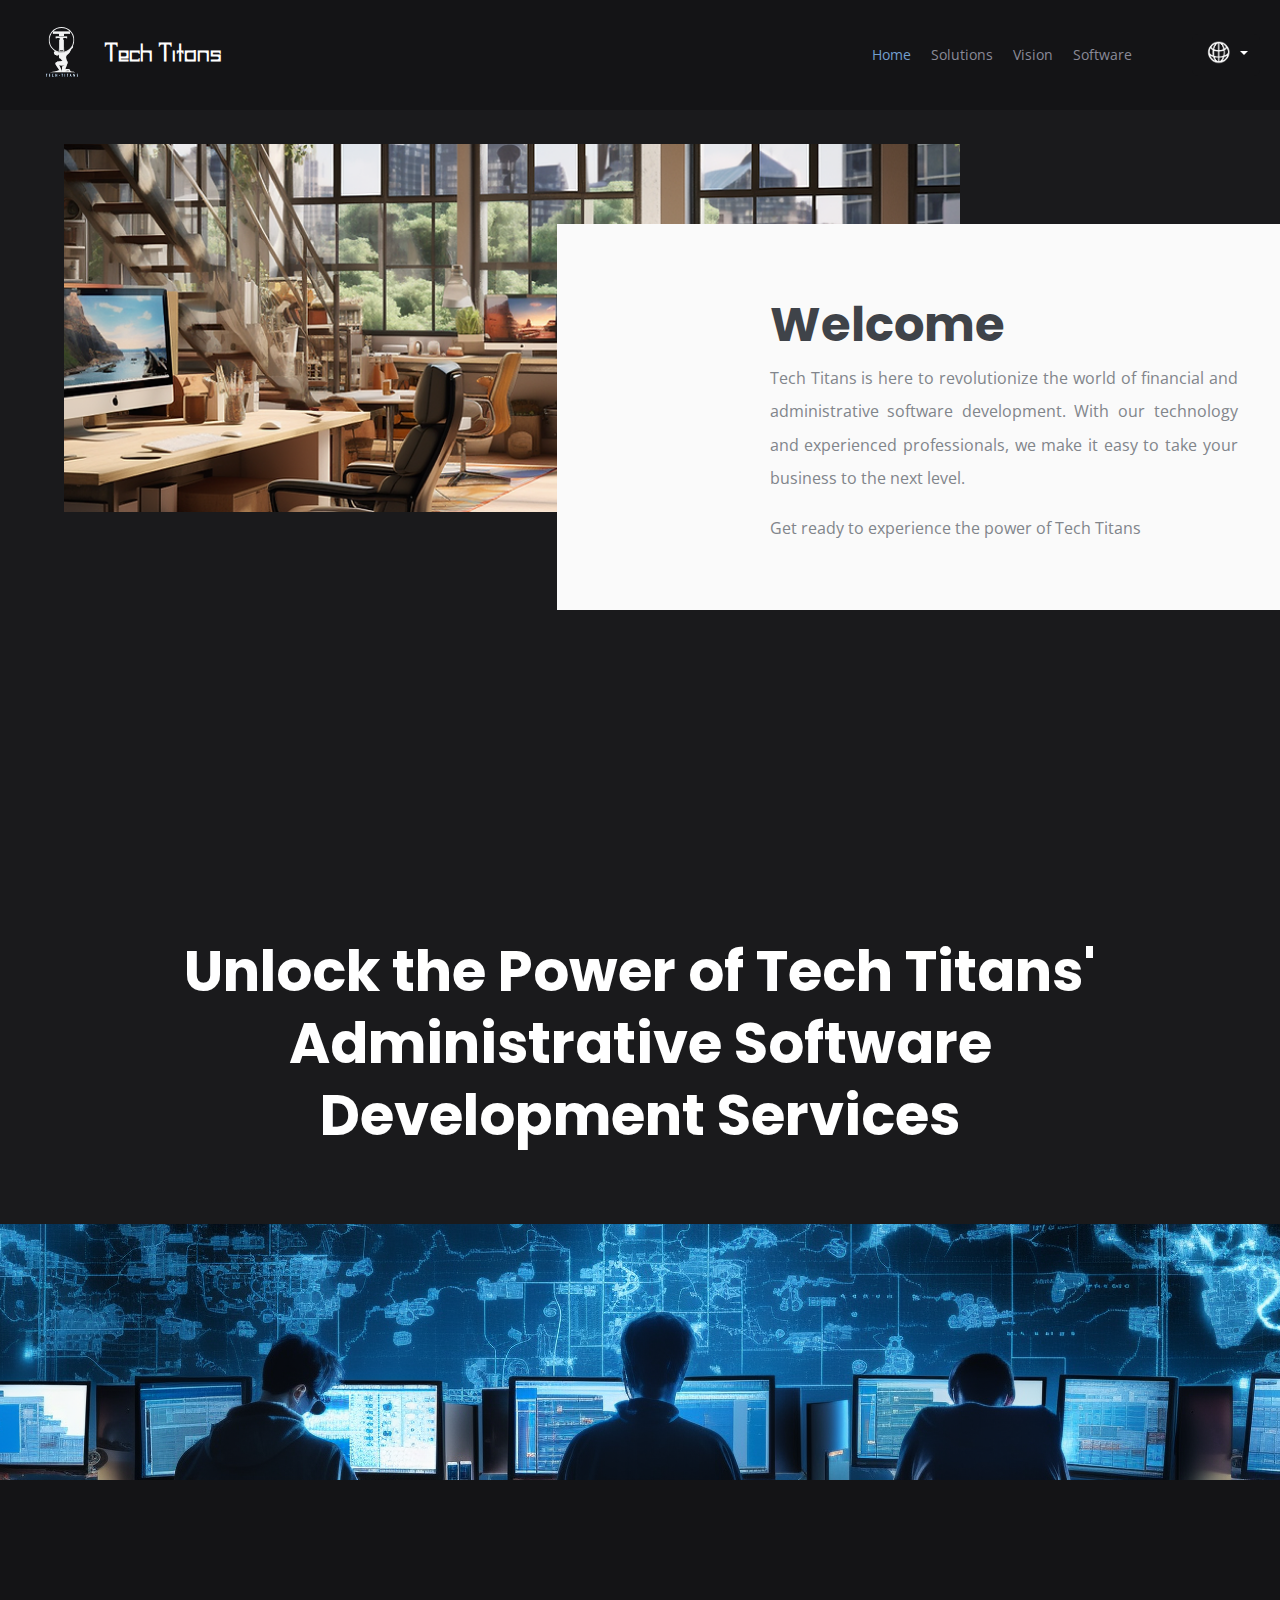
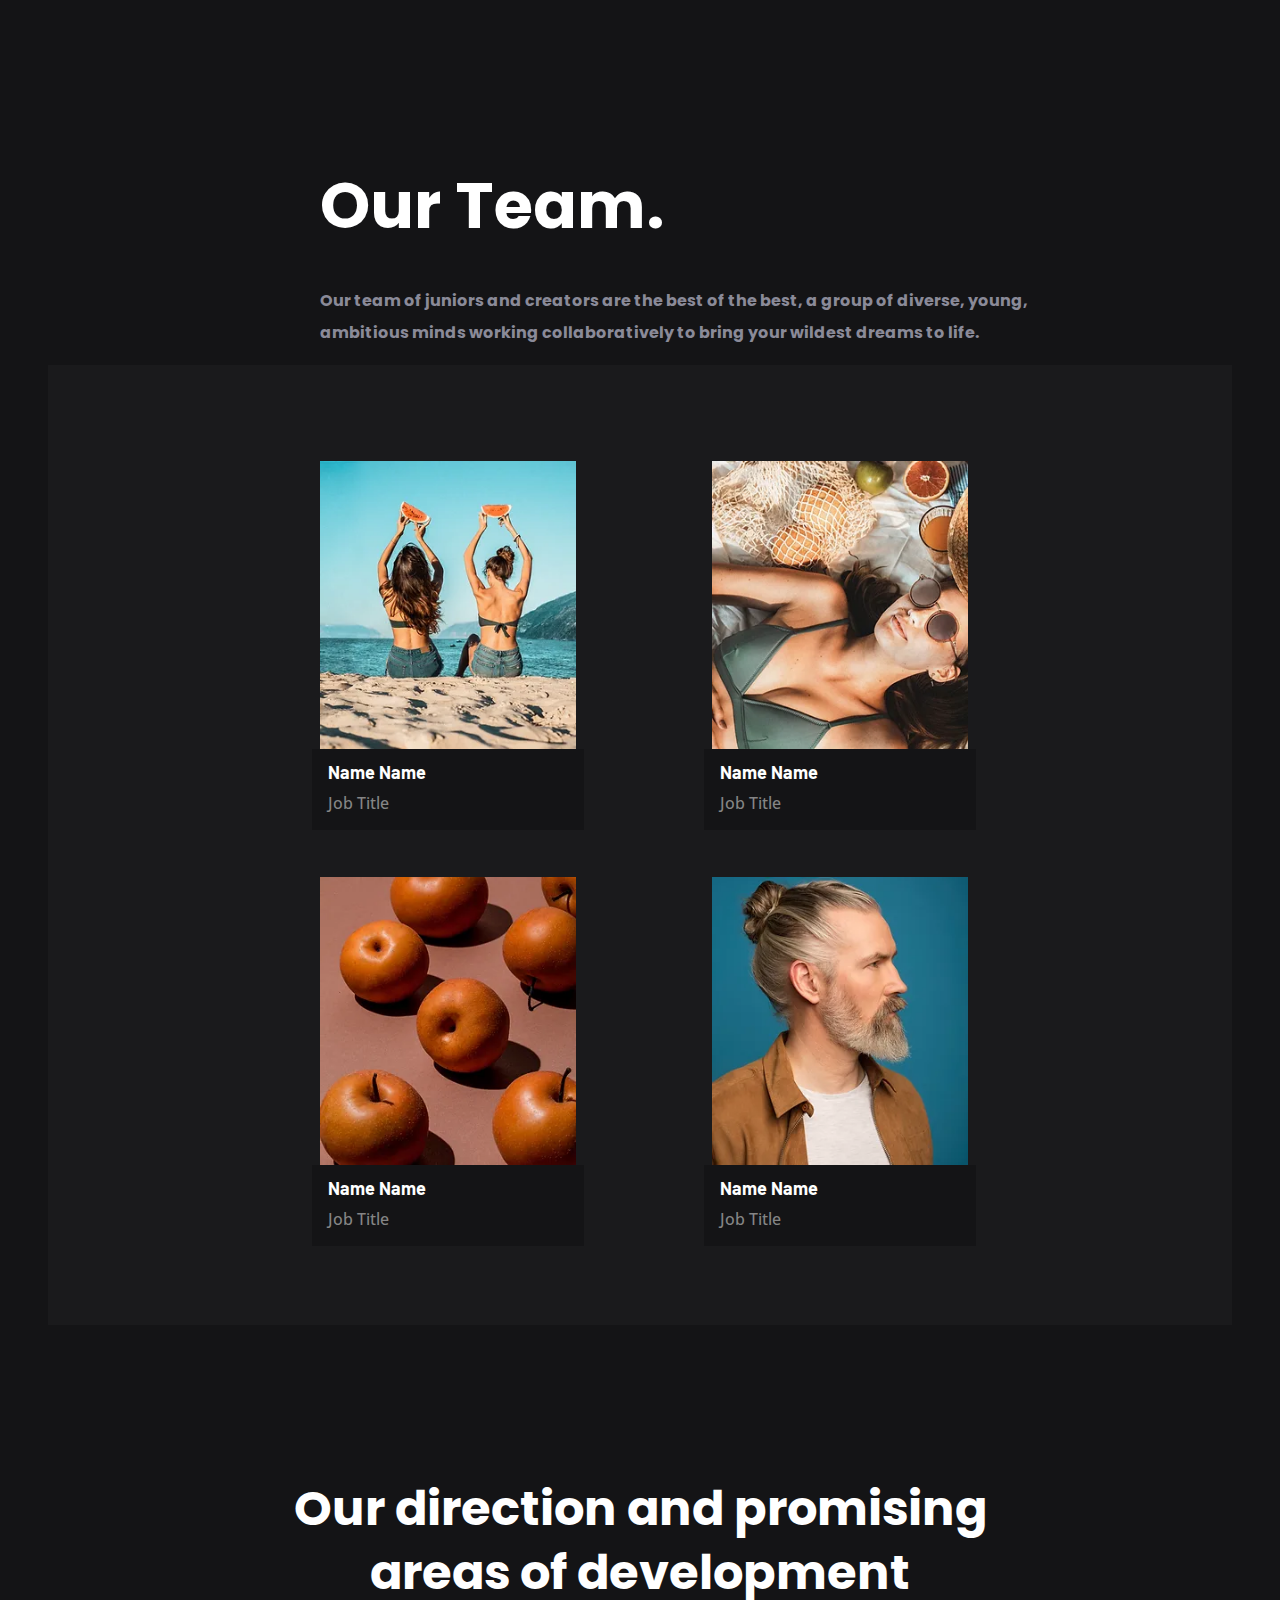
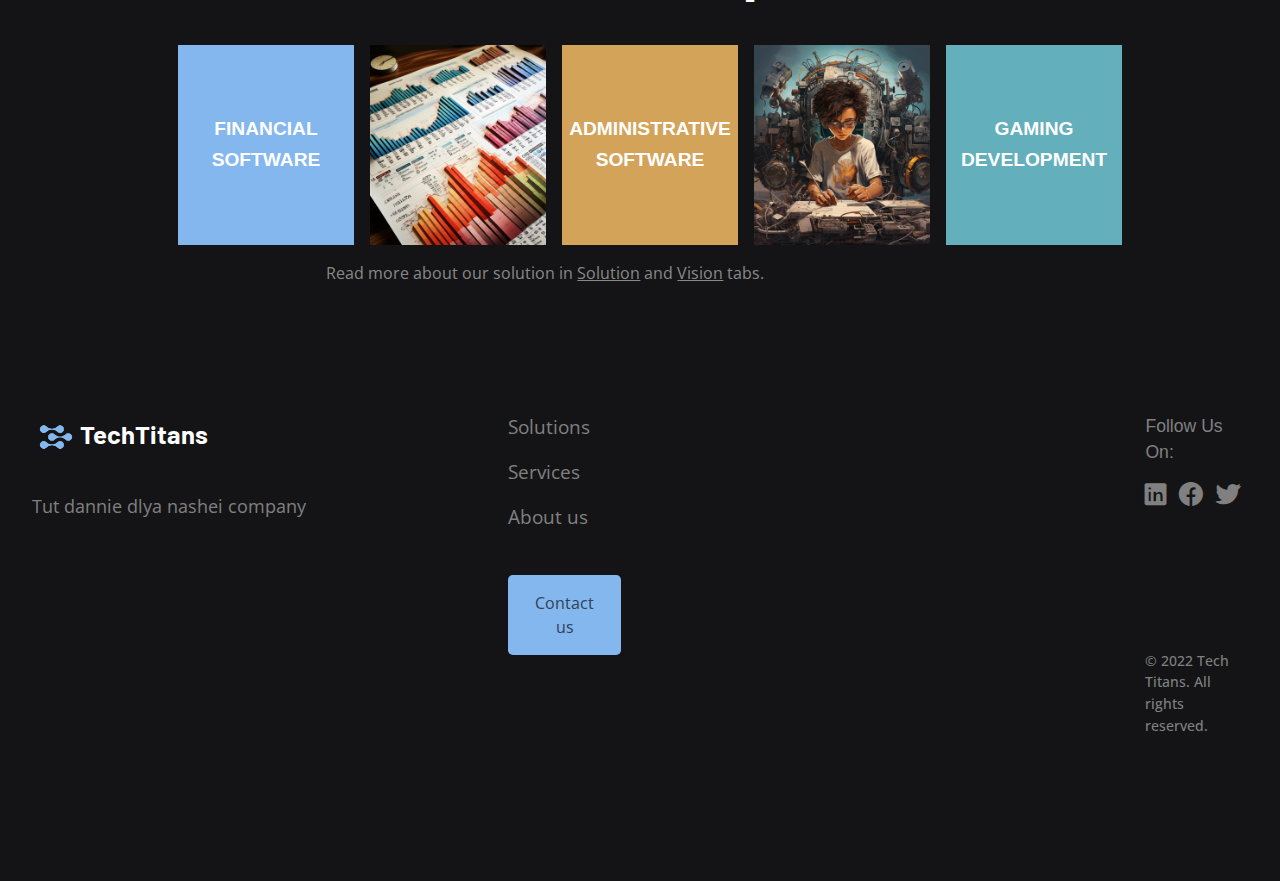
<file: index.html>
<!DOCTYPE html>
<html lang="en">

<head>
   <meta charset="UTF-8" />
   <meta name="viewport" content="width=device-width, initial-scale=1.0" />
   <script src="https://code.jquery.com/jquery-3.3.1.slim.min.js"
      integrity="sha384-q8i/X+965DzO0rT7abK41JStQIAqVgRVzpbzo5smXKp4YfRvH+8abtTE1Pi6jizo" crossorigin="anonymous">
   </script>
   <script src="https://cdn.jsdelivr.net/npm/popper.js@1.14.7/dist/umd/popper.min.js"
      integrity="sha384-UO2eT0CpHqdSJQ6hJty5KVphtPhzWj9WO1clHTMGa3JDZwrnQq4sF86dIHNDz0W1" crossorigin="anonymous">
   </script>
   <script src="https://cdn.jsdelivr.net/npm/bootstrap@4.3.1/dist/js/bootstrap.min.js"
      integrity="sha384-JjSmVgyd0p3pXB1rRibZUAYoIIy6OrQ6VrjIEaFf/nJGzIxFDsf4x0xIM+B07jRM" crossorigin="anonymous">
   </script>
   <link rel="stylesheet" href="https://cdnjs.cloudflare.com/ajax/libs/font-awesome/5.15.3/css/all.min.css">
   <link href="//maxcdn.bootstrapcdn.com/bootstrap/4.1.1/css/bootstrap.min.css" rel="stylesheet" id="bootstrap-css" />
   <link rel="stylesheet" href="https://stackpath.bootstrapcdn.com/font-awesome/4.7.0/css/font-awesome.min.css" />
   <link href="https://cdn.jsdelivr.net/npm/bootstrap@5.0.0/dist/css/bootstrap.min.css" rel="stylesheet">
   <link rel="stylesheet" href="https://cdnjs.cloudflare.com/ajax/libs/font-awesome/5.15.3/css/all.min.css">
   <link rel="stylesheet" href="css/index.css" />
   <link rel="stylesheet" href="css/header.css" />
   <link rel="stylesheet" href="css/footer.css" />
   <style>
      @font-face {
    font-family: "Donpoligrafbum";
    src: url(./public/Donpoligrafbum-Bold.otf);
   }

   @font-face {
    font-family: "Visitor";
    src: url(./public/VisitorRus.ttf);
   }

   @font-face {
    font-family: "Shentox";
    src: url(./public/ShentoxTRIAL-Md.otf);
   }

   @font-face {
    font-family: "Nevduplenysh";
    src: url(./public/Nevduplenysh-Regular.otf);
   }

   @font-face {
    font-family: "IntelOneMono";
    src: url(./public/intelone-mono-font-family-regular.ttf);
   }

   @font-face {
    font-family: "Distroy23";
    src: url(./public/distroy.23.ttf);
   }

   </style>
   <title>TechTitans</title>
</head>
<header>
   <div class="header">
      <div class="logo">
         <img src="img/logo.svg" alt="Logo" />
         <div class="company-name"><a>Tech Titans</div>
      </div>
      <div class="subpages">
         <a href="#" class="subpage-item" style="color: #729fce;">Home</a>
         <a href="solutions.html" class="subpage-item">Solutions</a>
         <a href="vision.html" class="subpage-item">Vision</a>
         <a href="software.html" class="subpage-item">Software</a>
         <!-- <a href="#" class="subpage-item">Blog</a> -->
      </div>
      <div class="dropdown">
         <a class="btn btn-secondary dropdown-toggle shadow-none btn-custom-color" href="#" role="button"
            id="dropdownMenuLink" data-toggle="dropdown">
            <img src="img/globe.png" alt="Lang" />
         </a>
         <div class="dropdown-menu" aria-labelledby="dropdownMenuLink">
            <a class="dropdown-item" href="#"><img src="img/gb.svg" width="20" height="15" alt=""> English</a>
            <a class="dropdown-item" href="#"><img src="img/ru.svg" width="20" height="15" alt=""> Russian</a>
            <a class="dropdown-item" href="#"><img src="img/md.svg" width="20" height="15" alt=""> Romanian</a>
            <a class="dropdown-item" href="#"><img src="img/ua.svg" width="20" height="15" alt=""> Ukrainian</a>
         </div>
      </div>
      <div class="hamburger" id="hamburger">
         <span class="bar"></span>
         <span class="bar"></span>
         <span class="bar"></span>
      </div>
   </div>
   <div class="panel" id="panel">
      <div class="mobile-subpages">
         <div>
            <div class="dropdown">
               <a class="mobile-btn mobile-btn-secondary dropdown-toggle " href="#" role="button" id="dropdownMenuLink"
                  data-toggle="dropdown">
                  <img src="img/globe.png" alt="Lang" />
               </a>
               <div class="dropdown-menu" aria-labelledby="dropdownMenuLink">
                  <a class="dropdown-item" href="#"><img src="img/gb.svg" width="20" height="15" alt=""> English</a>
                  <a class="dropdown-item" href="#"><img src="img/ru.svg" width="20" height="15" alt=""> Russian</a>
                  <a class="dropdown-item" href="#"><img src="img/md.svg" width="20" height="15" alt=""> Romanian</a>
                  <a class="dropdown-item" href="#"><img src="img/ua.svg" width="20" height="15" alt=""> Ukrainian</a>
               </div>
            </div>
         </div>
         <div class="divider"></div>
         <a href="#" class="subpage-item" style="color: #729fce;">Home</a>
         <a href="solutions.html" class="subpage-item">Solutions</a>
         <a href="vision.html" class="subpage-item">Vision</a>
         <a href="software.html" class="subpage-item">Software</a>
         <a href="#" class="subpage-item">Blog</a>
      </div>
   </div>
</header>

<body>
   <div class="page-wrapper">
      <section>
         <div class="welcome">
            <img src="img/office.png" alt="card" />
            <div class="about">
               <h2>Welcome</h2>
               <p>Tech Titans is here to revolutionize the world of financial and administrative software development.
                  With our technology and experienced professionals, we make it easy to take your business to the next
                  level.</p>
               <p>Get ready to experience the power of Tech Titans</p>
            </div>
         </div>
      </section>
      <section>
         <div class="short-desc">
            <p>Unlock the Power of Tech Titans'</p>
            <p>Administrative Software</p>
            <p>Development Services</p>
         </div>
         <div class="background-img">
            <div class="background-img-inner"></div>
         </div>
      </section>
      <section>
         <div class="team">
            <div class="content">
               <h2><b>Our Team.</b></h2>
               <p id="description">
                  Our team of juniors and creators are the best of the best, a group of diverse, young, <br />
                  ambitious minds working collaboratively to bring your wildest dreams to life.
               </p>
            </div>
            <div class="cards">
               <div class="column">
                  <div class="imageBox"><img src="img/user1.png" style="width: 100%; height: auto;" /></div>
                  <div class="text-block-1">
                     <h4>Name Name</h4>
                     <p>Job Title</p>
                  </div>
                  <div class="imageBox"><img src="img/user2.png" style="width: 100%; height: auto;" /></div>
                  <div class="text-block-2">
                     <h4>Name Name</h4>
                     <p>Job Title</p>
                  </div>
                  <div class="imageBox"><img src="img/user3.png" style="width: 100%; height: auto;" /></div>
                  <div class="text-block-3">
                     <h4>Name Name</h4>
                     <p>Job Title</p>
                  </div>
                  <div class="imageBox"><img src="img/user4.png" style="width: 100%; height: auto;" /></div>
                  <div class="text-block-4">
                     <h4>Name Name</h4>
                     <p>Job Title</p>
                  </div>
               </div>
            </div>
         </div>
      </section>
      <section class="directions">
         <div class="our-directions">
            <p>Our direction and promising</p>
            <p>areas of development</p>
         </div>
         <div class="text-cards">
            <div class="text-block-5">
               <p>
                  FINANCIAL<br />
                  SOFTWARE
               </p>
            </div>
            <img src="img/financial.png" alt="" />
            <div class="text-block-6">
               <p>
                  ADMINISTRATIVE<br />
                  SOFTWARE
               </p>
            </div>
            <img src="img/technical.png" alt="" />
            <div class="text-block-7">
               <p>
                  GAMING<br />
                  DEVELOPMENT
               </p>
            </div>
         </div>
         <div class="read-more">
            <p>Read more about our solution in <a href="solutions.html">Solution</a> and <a
                  href="vision.html">Vision</a> tabs.</p>
         </div>
      </section>
   </div>
</body>
<footer>
   <div class="footer-wrapper">
      <div class="footer-section">
         <p class="company-name"><img src="img/footer.png" alt="footer" class="footer-logo" />TechTitans</p>
         <p class="company-description">Tut dannie dlya nashei company</p>
      </div>
      <div class="footer-section" id="buttons">
         <div class="href-buttons">
            <a href="solutions.html" class="footer-button">Solutions</a>
            <a href="solutions.html" class="footer-button">Services</a>
            <a href="vision.html" class="footer-button">About us</a>
            <!-- <a href="#" class="footer-button">Blog</a> -->
            <div class="footer-button">
            </div>
            <button onclick="window.location.href='contact-us.html';">Contact us</button>
         </div>
      </div>
      <div class="footer-section"></div>
      <div class="footer-section" id="social">
         <p>Follow Us On:</p>
         <div class="social-icons">
            <i class="fab fa-linkedin"></i><i class="fab fa-facebook"></i><i class="fab fa-twitter"></i>
         </div>
         <span class="footer-info">© 2022 Tech Titans. All rights reserved.</span>
      </div>
   </div>
</footer>
<script src="https://code.jquery.com/jquery-3.6.0.min.js"></script>
<script src="script/script.js"></script>
<script src="script/index.js"></script>

</html>
</file>
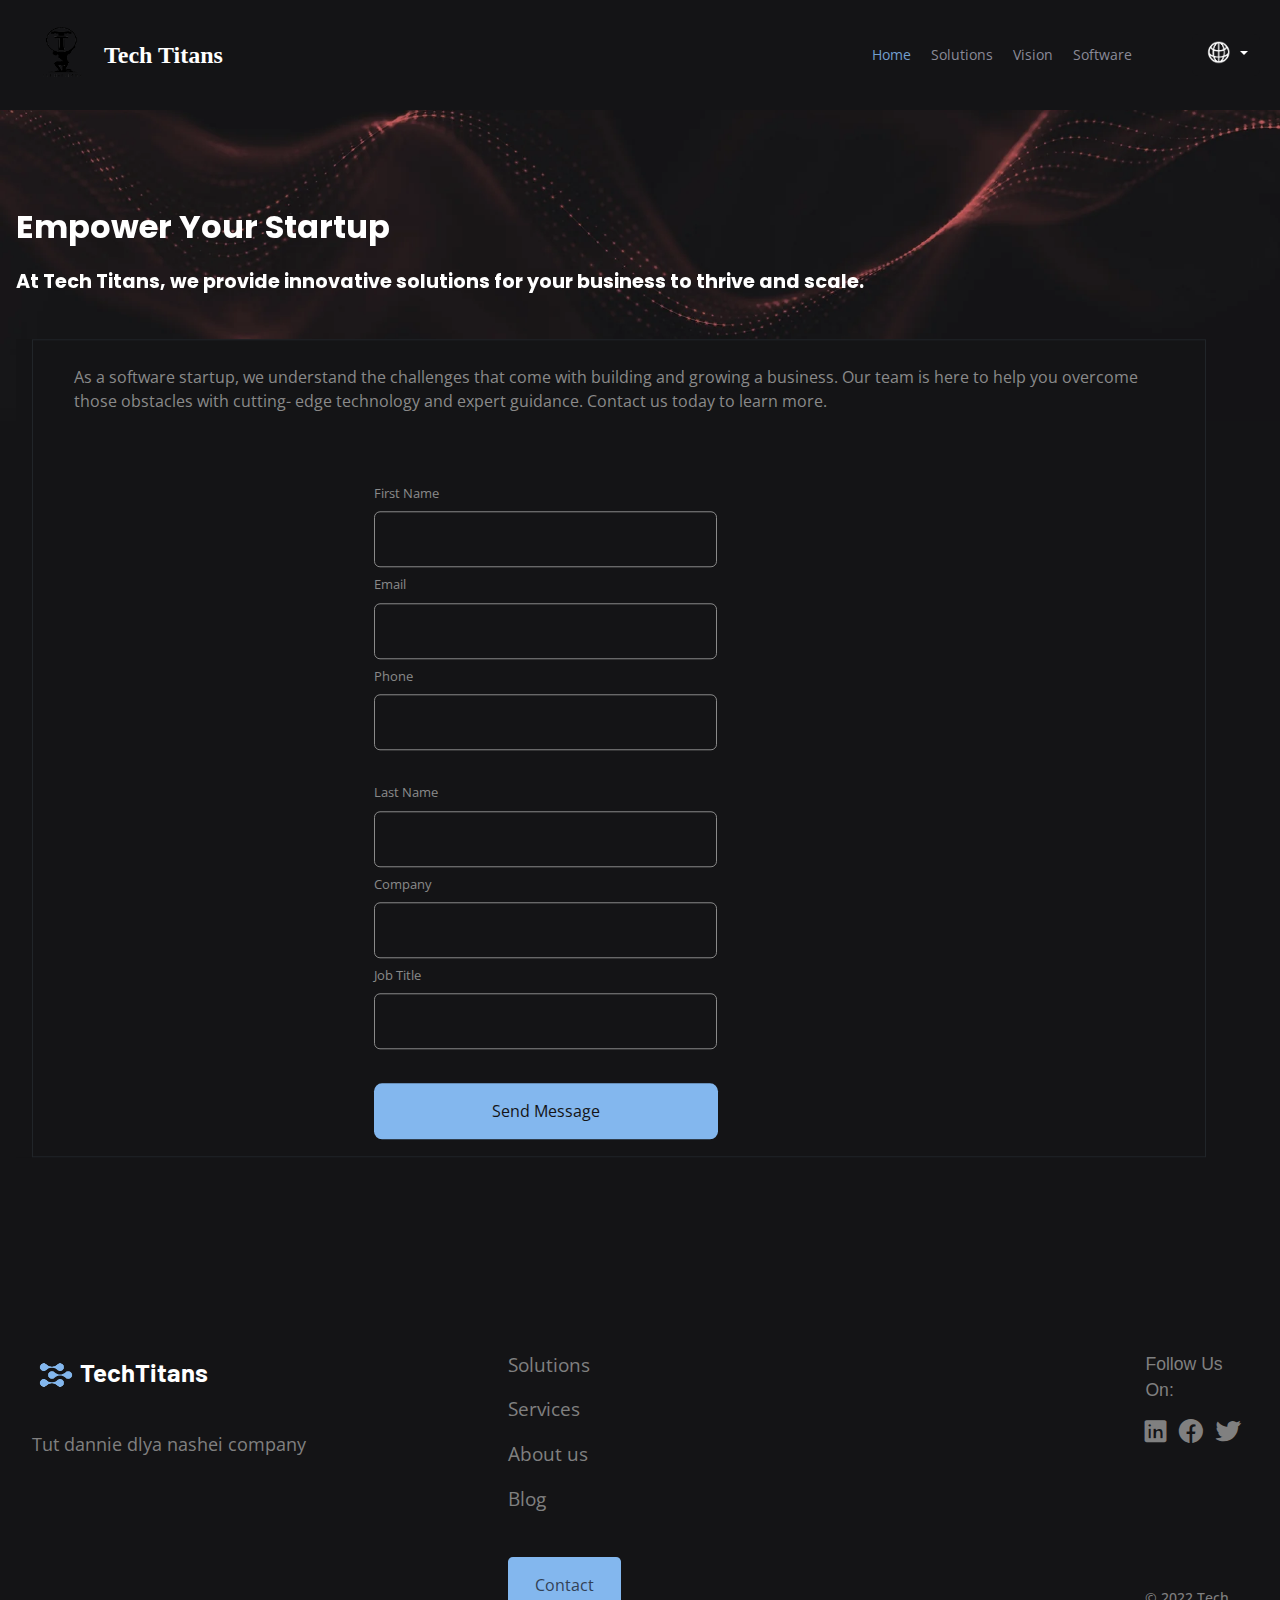
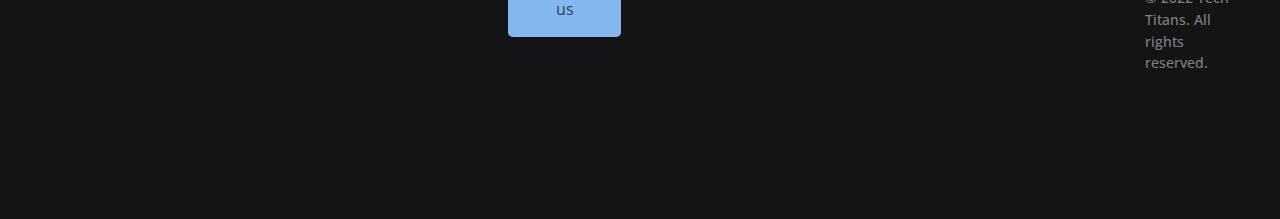
<file: contact-us.html>
<!DOCTYPE html>
<html lang="en">

<head>
   <meta charset="UTF-8" />
   <meta name="viewport" content="width=device-width, initial-scale=1.0" />
   <script src="https://code.jquery.com/jquery-3.3.1.slim.min.js"
      integrity="sha384-q8i/X+965DzO0rT7abK41JStQIAqVgRVzpbzo5smXKp4YfRvH+8abtTE1Pi6jizo" crossorigin="anonymous">
   </script>
   <script src="https://cdn.jsdelivr.net/npm/popper.js@1.14.7/dist/umd/popper.min.js"
      integrity="sha384-UO2eT0CpHqdSJQ6hJty5KVphtPhzWj9WO1clHTMGa3JDZwrnQq4sF86dIHNDz0W1" crossorigin="anonymous">
   </script>
   <script src="https://cdn.jsdelivr.net/npm/bootstrap@4.3.1/dist/js/bootstrap.min.js"
      integrity="sha384-JjSmVgyd0p3pXB1rRibZUAYoIIy6OrQ6VrjIEaFf/nJGzIxFDsf4x0xIM+B07jRM" crossorigin="anonymous">
   </script>
   <link rel="stylesheet" href="https://cdnjs.cloudflare.com/ajax/libs/font-awesome/5.15.3/css/all.min.css">
   <link href="//maxcdn.bootstrapcdn.com/bootstrap/4.1.1/css/bootstrap.min.css" rel="stylesheet" id="bootstrap-css" />
   <link rel="stylesheet" href="https://stackpath.bootstrapcdn.com/font-awesome/4.7.0/css/font-awesome.min.css" />
   <link href="https://cdn.jsdelivr.net/npm/bootstrap@5.0.0/dist/css/bootstrap.min.css" rel="stylesheet">
   <link rel="stylesheet" href="https://cdnjs.cloudflare.com/ajax/libs/font-awesome/5.15.3/css/all.min.css">
   <link rel="stylesheet" href="css/contact-us.css" />
   <link rel="stylesheet" href="css/header.css" />
   <link rel="stylesheet" href="css/footer.css" />
   <title>TechTitans</title>
</head>
<header>
   <div class="header">
      <div class="logo">
         <img src="img/logo.png" alt="Logo" />
         <div class="company-name">Tech Titans</div>
      </div>
      <div class="subpages">
         <a href="#" class="subpage-item" style="color: #729fce;">Home</a>
         <a href="solutions.html" class="subpage-item">Solutions</a>
         <a href="vision.html" class="subpage-item">Vision</a>
         <a href="#" class="subpage-item">Software</a>
         <!-- <a href="#" class="subpage-item">Blog</a> -->
      </div>
      <div class="dropdown">
         <a class="btn btn-secondary dropdown-toggle shadow-none btn-custom-color" href="#" role="button"
            id="dropdownMenuLink" data-toggle="dropdown">
            <img src="img/globe.png" alt="Lang" />
         </a>
         <div class="dropdown-menu" aria-labelledby="dropdownMenuLink">
            <a class="dropdown-item" href="#"><img src="img/gb.svg" width="20" height="15" alt=""> English</a>
            <a class="dropdown-item" href="#"><img src="img/ru.svg" width="20" height="15" alt=""> Russian</a>
            <a class="dropdown-item" href="#"><img src="img/md.svg" width="20" height="15" alt=""> Romanian</a>
            <a class="dropdown-item" href="#"><img src="img/ua.svg" width="20" height="15" alt=""> Ukrainian</a>
         </div>
      </div>
   </div>
   <div class="hamburger" id="hamburger">
      <span class="bar"></span>
      <span class="bar"></span>
      <span class="bar"></span>
   </div>
   </div>
   <div class="panel" id="panel">
      <div class="mobile-subpages">
         <div>
            <div class="dropdown">
               <a class="mobile-btn mobile-btn-secondary dropdown-toggle " href="#" role="button" id="dropdownMenuLink"
                  data-toggle="dropdown">
                  <img src="img/globe.png" alt="Lang" />
               </a>
               <div class="dropdown-menu" aria-labelledby="dropdownMenuLink">
                  <a class="dropdown-item" href="#"><img src="img/gb.svg" width="20" height="15" alt=""> English</a>
                  <a class="dropdown-item" href="#"><img src="img/ru.svg" width="20" height="15" alt=""> Russian</a>
                  <a class="dropdown-item" href="#"><img src="img/md.svg" width="20" height="15" alt=""> Romanian</a>
                  <a class="dropdown-item" href="#"><img src="img/ua.svg" width="20" height="15" alt=""> Ukrainian</a>
               </div>
            </div>
         </div>
         <div class="divider"></div>
         <a href="#" class="subpage-item" style="color: #729fce;">Home</a>
         <a href="solutions.html" class="subpage-item">Solutions</a>
         <a href="vision.html" class="subpage-item">Vision</a>
         <a href="software.html" class="subpage-item">Software</a>
         <a href="#" class="subpage-item">Blog</a>
      </div>
   </div>
</header>

<body>
   <div class="page-wrapper">
      <section>
         <div class="startup">
            <h2>Empower Your Startup<h2>
                  <p>At Tech Titans, we provide<br>
                     innovative solutions for your<br>
                     business to thrive and scale.</p>
         </div>
      </section>

      <section>
         <div class="software">
            <table>
               <tr class="software">
                  <td id="description">
                     <p>As a software startup, we<br>
                        understand the challenges that<br>
                        come with building and<br>
                        growing a business. Our team<br>
                        is here to help you overcome<br>
                        those obstacles with cutting-<br>
                        edge technology and expert<br>
                        guidance. Contact us today to<br>
                        learn more.</p>
                  </td>
                  <td class="form">
                     <form>
                        <div class="column">
                           <label for="fname">First Name</label>
                           <input type="text" id="fname" name="fname">

                           <label for="lname">Email</label>
                           <input type="text" id="email" name="email">

                           <label for="email">Phone</label>
                           <input type="text" id="phone" name="phone">
                        </div>
                        <div class="column">
                           <label for="company">Last Name</label>
                           <input type="text" id="lname" name="lname">

                           <label for="phone">Company</label>
                           <input type="text" id="company" name="company">

                           <label for="jobtitle">Job Title</label>
                           <input type="text" id="jobtitle" name="jobtitle">
                        </div>
                        <div class="button-container">
                           <button class="button">Send Message</button>
                        </div>
                     </form>
                  </td>
               </tr>
            </table>

         </div>
      </section>
   </div>
</body>
<footer>
   <div class="footer-wrapper">
      <div class="footer-section">
         <p class="company-name"><img src="img/footer.png" alt="footer" class="footer-logo" />TechTitans</p>
         <p class="company-description">Tut dannie dlya nashei company</p>
      </div>
      <div class="footer-section" id="buttons">
         <div class="href-buttons">
            <a href="solutions.html" class="footer-button">Solutions</a>
            <a href="solutions.html" class="footer-button">Services</a>
            <a href="vision.html" class="footer-button">About us</a>
            <a href="#" class="footer-button">Blog</a>
            <div class="footer-button">
            </div>
            <button onclick="window.location.href='contact-us.html';">Contact us</button>
         </div>
      </div>
      <div class="footer-section"></div>
      <div class="footer-section" id="social">
         <p>Follow Us On:</p>
         <div class="social-icons">
            <i class="fab fa-linkedin"></i><i class="fab fa-facebook"></i><i class="fab fa-twitter"></i>
         </div>
         <span class="footer-info">© 2022 Tech Titans. All rights reserved.</span>
      </div>
   </div>
</footer>
<script src="https://code.jquery.com/jquery-3.6.0.min.js"></script>
<script src="script/script.js"></script>
<script src="script/contact-us.js"></script>

</html>
</file>
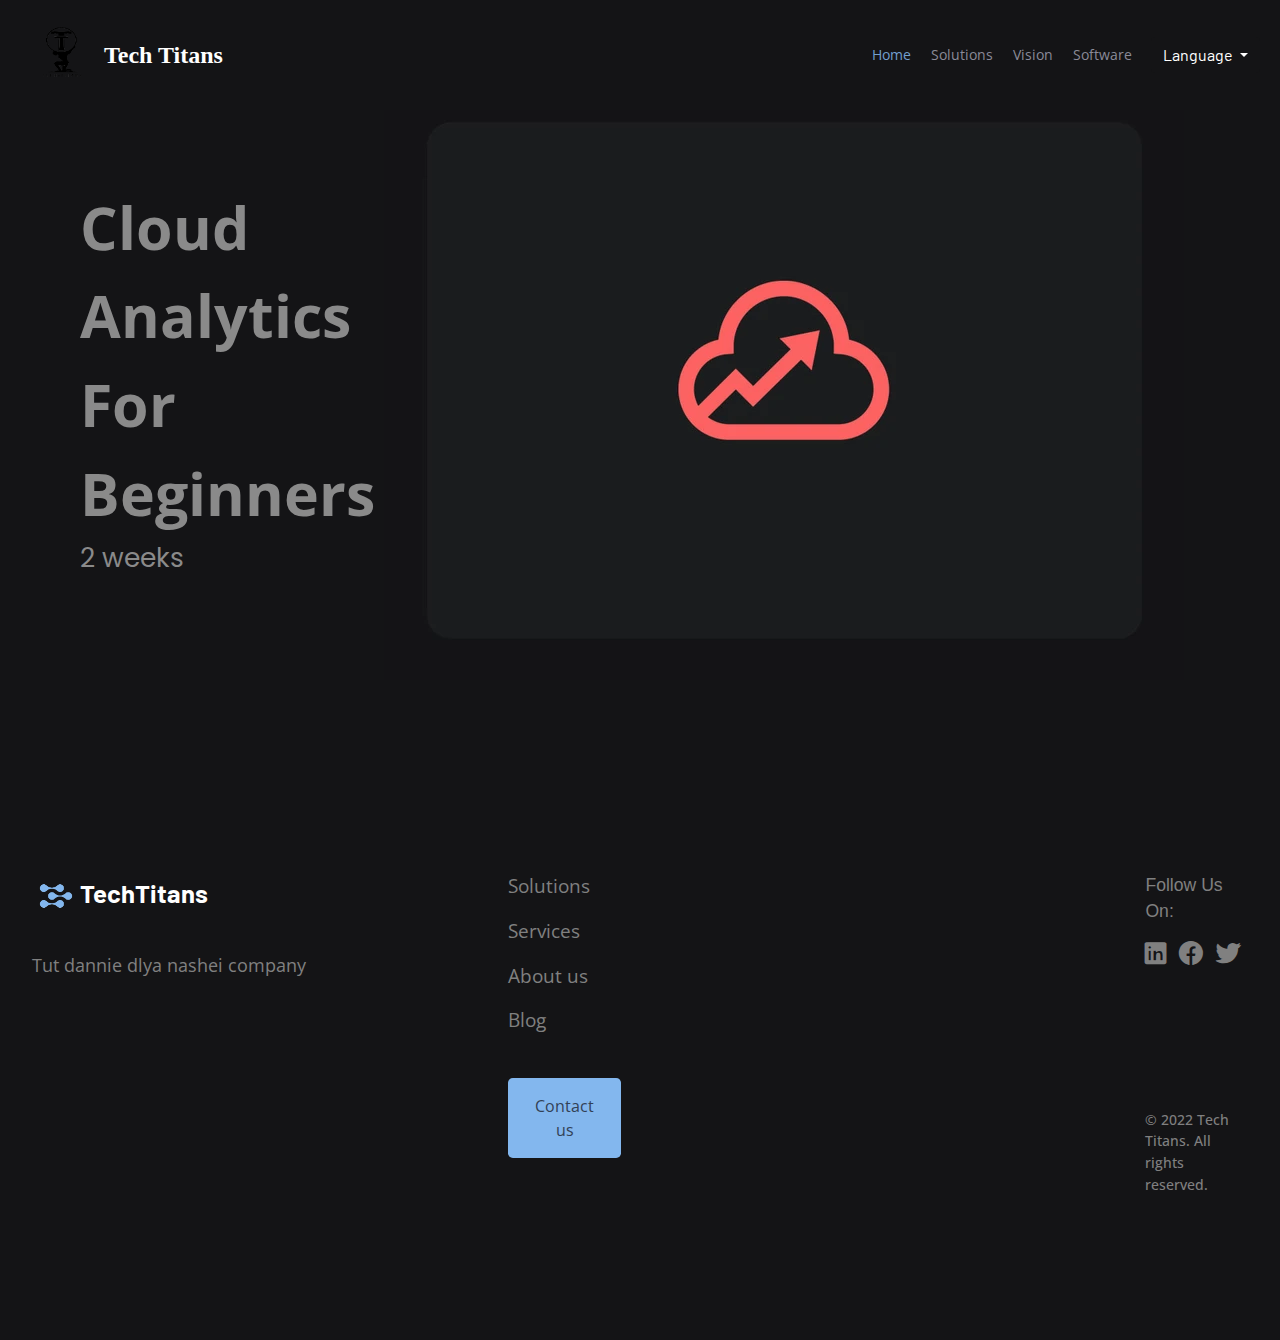
<file: software-desc.html>
<!DOCTYPE html>
<html lang="en">
   <head>
      <meta charset="UTF-8" />
      <meta name="viewport" content="width=device-width, initial-scale=1.0" />
      <link href="//maxcdn.bootstrapcdn.com/bootstrap/4.1.1/css/bootstrap.min.css" rel="stylesheet" id="bootstrap-css" />
      <link rel="stylesheet" href="https://stackpath.bootstrapcdn.com/font-awesome/4.7.0/css/font-awesome.min.css" />
      <link rel="stylesheet" href="https://cdnjs.cloudflare.com/ajax/libs/font-awesome/5.15.3/css/all.min.css">
      <link rel="stylesheet" href="css/software-description.css" />
      <link rel="stylesheet" href="css/header.css" />
      <link rel="stylesheet" href="css/footer.css" />
      <title>TechTitans</title>
   </head>
   <header>
      <div class="header">
         <div class="logo">
            <img src="img/logo.png" alt="Logo" />
            <div class="company-name">Tech Titans</div>
         </div>
         <div class="subpages">
            <a href="#" class="subpage-item" style="color: #729fce;">Home</a>
            <a href="solutions.html" class="subpage-item">Solutions</a>
            <a href="vision.html" class="subpage-item">Vision</a>
            <a href="#" class="subpage-item">Software</a>
            <a href="#" class="subpage-item">Blog</a>
         </div>
         <div class="dropdown">
            <a class="btn btn-secondary dropdown-toggle shadow-none btn-custom-color" href="#" role="button" id="dropdownMenuLink" data-toggle="dropdown">
            Language
            </a>
            <div class="dropdown-menu" aria-labelledby="dropdownMenuLink">
               <a class="dropdown-item" href="#">EN</a>
               <a class="dropdown-item" href="#">RU</a>
               <a class="dropdown-item" href="#">RO</a>
               <a class="dropdown-item" href="#">UA</a>
            </div>
         </div>
         <div class="hamburger" id="hamburger">
            <span class="bar"></span>
            <span class="bar"></span>
            <span class="bar"></span>
         </div>
      </div>
      <div class="panel" id="panel">
         <div class="mobile-subpages">
            <div>
               <div class="dropdown">
                  <a class="mobile-btn mobile-btn-secondary dropdown-toggle" href="#" role="button" id="dropdownMenuLink" data-toggle="dropdown">
                  Language
                  </a>
                  <div class="dropdown-menu" aria-labelledby="dropdownMenuLink">
                     <a class="dropdown-item" href="#">EN</a>
                     <a class="dropdown-item" href="#">RU</a>
                     <a class="dropdown-item" href="#">RO</a>
                     <a class="dropdown-item" href="#">UA</a>
                  </div>
               </div>
            </div>
            <div class="divider"></div>
            <a href="#" class="subpage-item" style="color: #729fce;">Home</a>
            <a href="solutions.html" class="subpage-item">Solutions</a>
            <a href="vision.html" class="subpage-item">Vision</a>
            <a href="#" class="subpage-item">Software</a>
            <a href="#" class="subpage-item">Blog</a>
         </div>
      </div>
   </header>
   <body>
    <div class="page-wrapper">

        <div class="header-wrapper">
            <div class="header-content">
            <div class="header-title">
                <p>PLACEHOLDER</p>
             </div>
             <div class="header-period">
                <p>placeholder</p>
             </div>
            </div>
             <div class="header-image">
                <img src="../img/data-analytics.webp" alt="Course Image">
            </div>
             </div>

    </div>
</body>
<footer>
   <div class="footer-wrapper">
      <div class="footer-section">
         <p class="company-name"><img src="img/footer.png" alt="footer" class="footer-logo" />TechTitans</p>
         <p class="company-description">Tut dannie dlya nashei company</p>
      </div>
      <div class="footer-section" id="buttons">
         <div class="href-buttons">
            <a href="solutions.html" class="footer-button">Solutions</a>
            <a href="solutions.html" class="footer-button">Services</a>
            <a href="vision.html" class="footer-button">About us</a>
            <a href="#" class="footer-button">Blog</a>
            <div class="footer-button">
            </div>
            <button onclick="window.location.href='contact-us.html';">Contact us</button>
         </div>
      </div>
      <div class="footer-section"></div>
      <div class="footer-section" id="social">
         <p>Follow Us On:</p>
         <div class="social-icons">
         <i class="fab fa-linkedin"></i><i class="fab fa-facebook"></i><i class="fab fa-twitter"></i>
         </div>
         <span class="footer-info">© 2022 Tech Titans. All rights reserved.</span>
      </div>
   </div>
</footer>
<script src="https://code.jquery.com/jquery-3.6.0.min.js"></script>
<script src="script/script.js"></script>
<script src="script/software.js"></script>
</html>
</file>
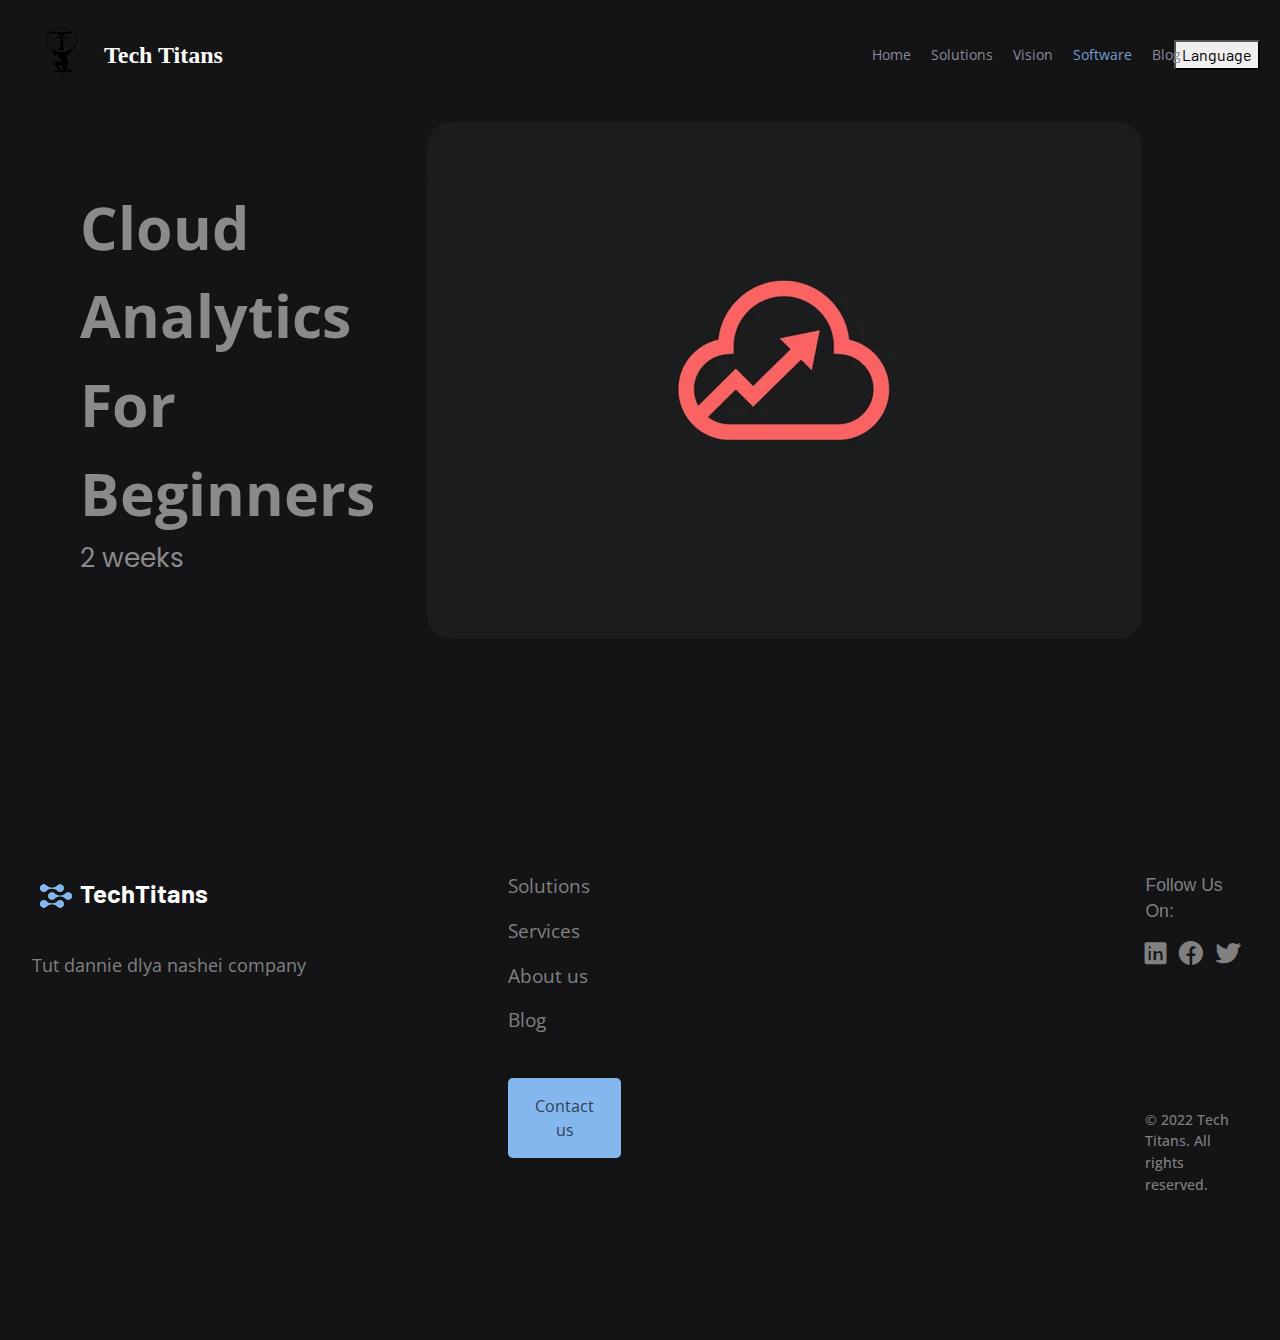
<file: software-description.html>
<!DOCTYPE html>
<html lang="en">
   <head>
      <meta charset="UTF-8" />
      <meta name="viewport" content="width=device-width, initial-scale=1.0" />
      <link href="//maxcdn.bootstrapcdn.com/bootstrap/4.1.1/css/bootstrap.min.css" rel="stylesheet" id="bootstrap-css" />
      <link rel="stylesheet" href="https://stackpath.bootstrapcdn.com/font-awesome/4.7.0/css/font-awesome.min.css" />
      <link rel="stylesheet" href="https://cdnjs.cloudflare.com/ajax/libs/font-awesome/5.15.3/css/all.min.css">
      <link rel="stylesheet" href="css/software-description.css" />
      <link rel="stylesheet" href="css/header.css" />
      <link rel="stylesheet" href="css/footer.css" />
      <title>TechTitans</title>
   </head>
   <header>
      <div class="header">
         <div class="logo">
            <img src="img/logo.png" alt="Logo" />
            <div class="company-name">Tech Titans</div>
         </div>
         <div class="subpages">
            <a href="index.html" class="subpage-item">Home</a>
            <a href="solutions.html" class="subpage-item">Solutions</a>
            <a href="vision.html" class="subpage-item">Vision</a>
            <a href="#" class="subpage-item" style="color: #729fce;">Software</a>
            <a href="#" class="subpage-item">Blog</a>
         </div>
         <div>
            <button class="header-button">Language</button>
         </div>
         <div class="hamburger" id="hamburger">
            <span class="bar"></span>
            <span class="bar"></span>
            <span class="bar"></span>
          </div>
      </div>

      <div class="panel" id="panel">
         <div class="mobile-subpages">
            <div>
               <button class="mobile-header-button">Language</button>
            </div>
            <div class="divider"></div>
            <a href="index.html" class="subpage-item">Home</a>
            <a href="solutions.html" class="subpage-item">Solutions</a>
            <a href="vision.html" class="subpage-item">Vision</a>
            <a href="#" class="subpage-item" style="color: #729fce;">Software</a>
            <a href="#" class="subpage-item">Blog</a>
         </div>
       </div>
   </header>
   <body>
    <div class="page-wrapper">

        <div class="header-wrapper">
            <div class="header-content">
            <div class="header-title">
                <p>PLACEHOLDER</p>
             </div>
             <div class="header-period">
                <p>placeholder</p>
             </div>
            </div>
             <div class="header-image">
                <img src="../img/data-analytics.webp" alt="Course Image">
            </div>
             </div>

    </div>
</body>
<footer>
   <div class="footer-wrapper">
      <div class="footer-section">
         <p class="company-name"><img src="img/footer.png" alt="footer" class="footer-logo" />TechTitans</p>
         <p class="company-description">Tut dannie dlya nashei company</p>
      </div>
      <div class="footer-section" id="buttons">
         <div class="href-buttons">
            <a href="#" class="footer-button">Solutions</a>
            <a href="#" class="footer-button">Services</a>
            <a href="#" class="footer-button">About us</a>
            <a href="#" class="footer-button">Blog</a>
            <div class="footer-button">
            </div>
            <button onclick="window.location.href='contact-us.html';">Contact us</button>
         </div>
      </div>
      <div class="footer-section"></div>
      <div class="footer-section" id="social">
         <p>Follow Us On:</p>
         <div class="social-icons">
         <i class="fab fa-linkedin"></i><i class="fab fa-facebook"></i><i class="fab fa-twitter"></i>
         </div>
         <span class="footer-info">© 2022 Tech Titans. All rights reserved.</span>
      </div>
   </div>
</footer>
<script src="https://code.jquery.com/jquery-3.6.0.min.js"></script>
<script src="script/script.js"></script>
<script src="script/software.js"></script>
</html>
</file>
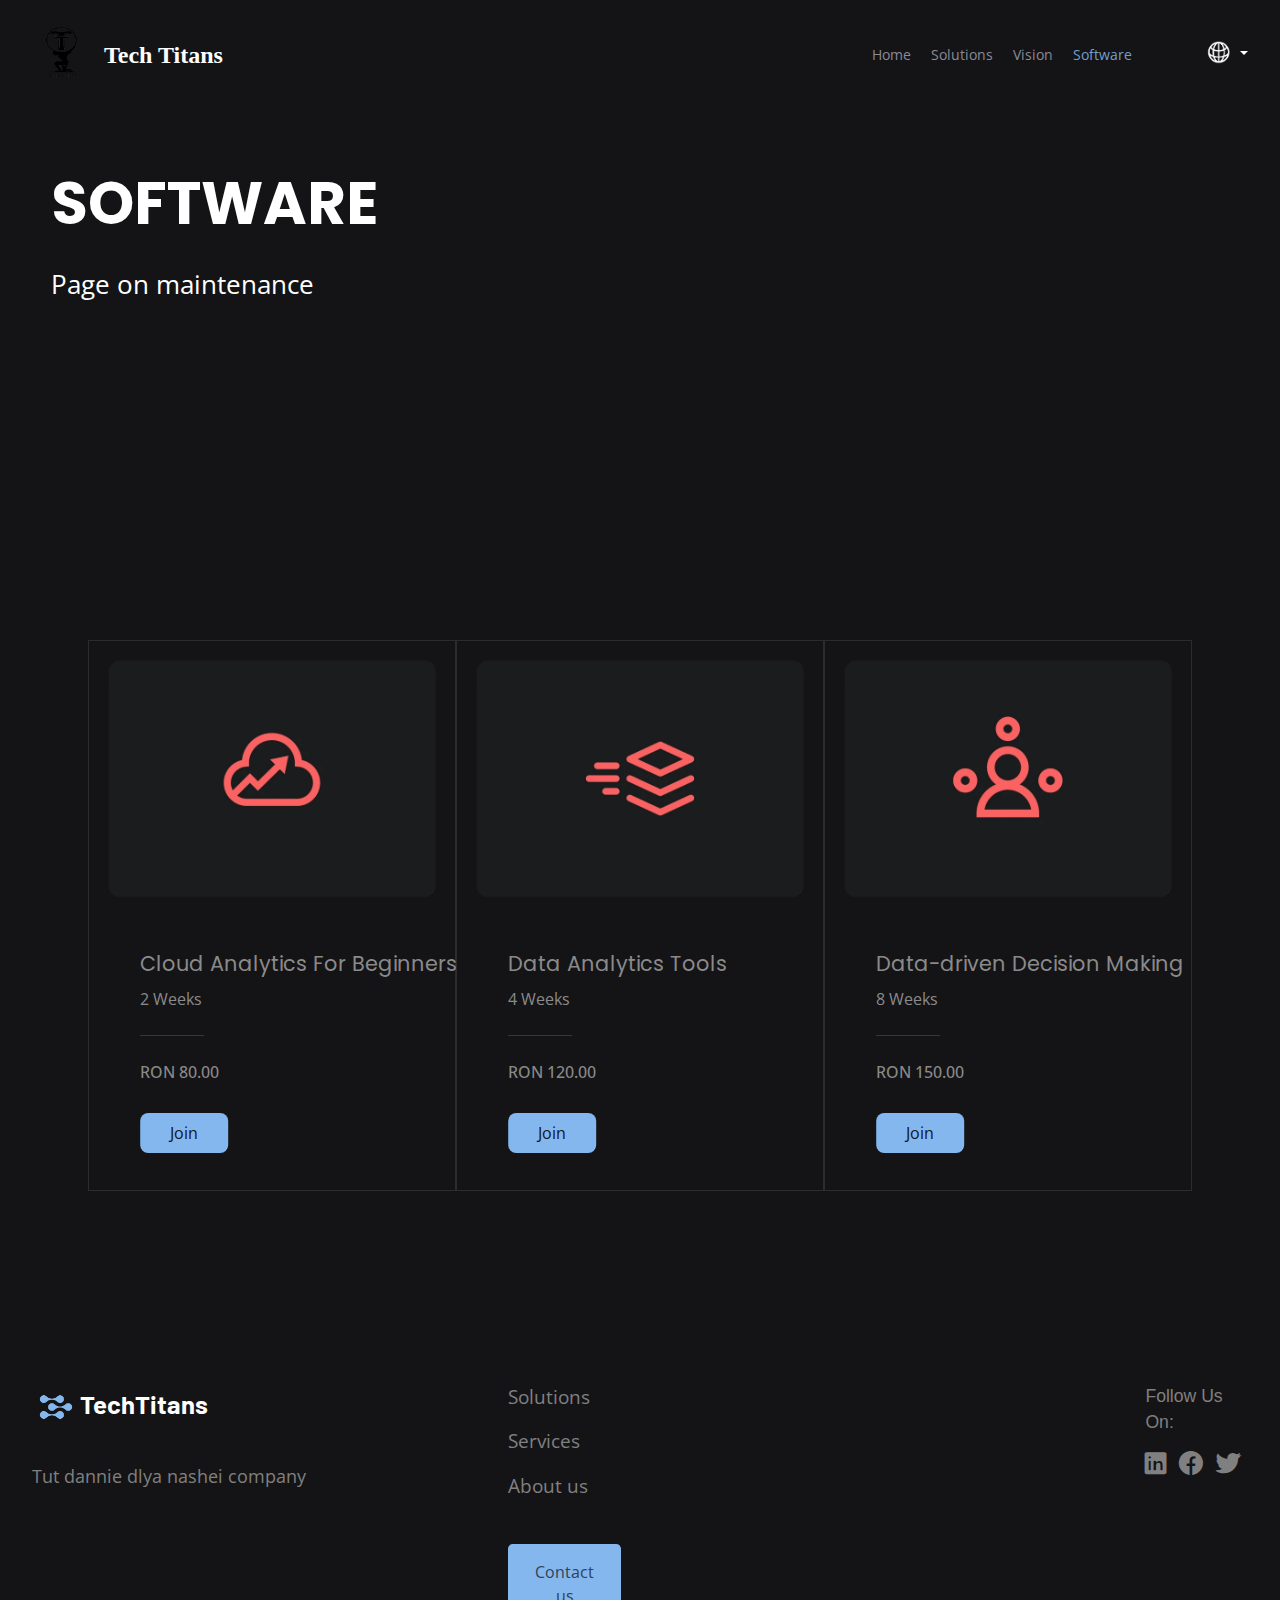
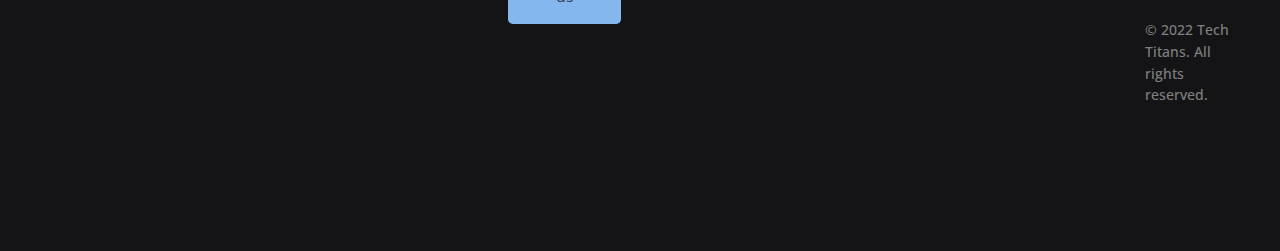
<file: software.html>
<!DOCTYPE html>
<html lang="en">
   <head>
      <meta charset="UTF-8" />
      <meta name="viewport" content="width=device-width, initial-scale=1.0" />
      <script src="https://code.jquery.com/jquery-3.3.1.slim.min.js" integrity="sha384-q8i/X+965DzO0rT7abK41JStQIAqVgRVzpbzo5smXKp4YfRvH+8abtTE1Pi6jizo" crossorigin="anonymous"></script>
      <script src="https://cdn.jsdelivr.net/npm/popper.js@1.14.7/dist/umd/popper.min.js" integrity="sha384-UO2eT0CpHqdSJQ6hJty5KVphtPhzWj9WO1clHTMGa3JDZwrnQq4sF86dIHNDz0W1" crossorigin="anonymous"></script>
      <script src="https://cdn.jsdelivr.net/npm/bootstrap@4.3.1/dist/js/bootstrap.min.js" integrity="sha384-JjSmVgyd0p3pXB1rRibZUAYoIIy6OrQ6VrjIEaFf/nJGzIxFDsf4x0xIM+B07jRM" crossorigin="anonymous"></script>      
      <link rel="stylesheet" href="https://cdnjs.cloudflare.com/ajax/libs/font-awesome/5.15.3/css/all.min.css">
      <link href="//maxcdn.bootstrapcdn.com/bootstrap/4.1.1/css/bootstrap.min.css" rel="stylesheet" id="bootstrap-css" />
      <link rel="stylesheet" href="https://stackpath.bootstrapcdn.com/font-awesome/4.7.0/css/font-awesome.min.css" />
      <link href="https://cdn.jsdelivr.net/npm/bootstrap@5.0.0/dist/css/bootstrap.min.css" rel="stylesheet" >
      <link rel="stylesheet" href="https://cdnjs.cloudflare.com/ajax/libs/font-awesome/5.15.3/css/all.min.css">
      <link rel="stylesheet" href="css/software.css" />
      <link rel="stylesheet" href="css/header.css" />
      <link rel="stylesheet" href="css/footer.css" />
      <title>TechTitans</title>
   </head>
   <header>
      <div class="header">
         <div class="logo">
            <img src="img/logo.png" alt="Logo" />
            <div class="company-name">Tech Titans</div>
         </div>
         <div class="subpages">
            <a href="index.html" class="subpage-item">Home</a>
            <a href="solutions.html" class="subpage-item">Solutions</a>
            <a href="vision.html" class="subpage-item">Vision</a>
            <a href="software.html" class="subpage-item" style="color: #729fce;">Software</a>
            <!-- <a href="#" class="subpage-item">Blog</a> -->
         </div>
         <div class="dropdown">
            <a class="btn btn-secondary dropdown-toggle shadow-none btn-custom-color" href="#" role="button" id="dropdownMenuLink" data-toggle="dropdown">
               <img src="img/globe.png" alt="Lang" /> 
            </a>
            <div class="dropdown-menu" aria-labelledby="dropdownMenuLink">
               <a class="dropdown-item" href="#"><img src="img/gb.svg" width="20" height="15" alt="">  English</a>
               <a class="dropdown-item" href="#"><img src="img/ru.svg" width="20" height="15" alt="">  Russian</a>
               <a class="dropdown-item" href="#"><img src="img/md.svg" width="20" height="15" alt="">  Romanian</a>
               <a class="dropdown-item" href="#"><img src="img/ua.svg" width="20" height="15" alt="">  Ukrainian</a>
            </div>
         </div>
         <div class="hamburger" id="hamburger">
            <span class="bar"></span>
            <span class="bar"></span>
            <span class="bar"></span>
         </div>
      </div>
      <div class="panel" id="panel">
         <div class="mobile-subpages">
            <div>
               <div class="dropdown">
                  <a class="mobile-btn mobile-btn-secondary dropdown-toggle " href="#" role="button" id="dropdownMenuLink" data-toggle="dropdown">
                     <img src="img/globe.png" alt="Lang" /> 
                  </a>
                  <div class="dropdown-menu" aria-labelledby="dropdownMenuLink">
                     <a class="dropdown-item" href="#"><img src="img/gb.svg" width="20" height="15" alt="">  English</a>
               <a class="dropdown-item" href="#"><img src="img/ru.svg" width="20" height="15" alt="">  Russian</a>
               <a class="dropdown-item" href="#"><img src="img/md.svg" width="20" height="15" alt="">  Romanian</a>
               <a class="dropdown-item" href="#"><img src="img/ua.svg" width="20" height="15" alt="">  Ukrainian</a>
                  </div>
               </div>
            </div>
            <div class="divider"></div>
            <a href="#" class="subpage-item" style="color: #729fce;">Home</a>
            <a href="solutions.html" class="subpage-item">Solutions</a>
            <a href="vision.html" class="subpage-item">Vision</a>
            <a href="#" class="subpage-item">Software</a>
            <a href="#" class="subpage-item">Blog</a>
         </div>
      </div>
   </header>
   <body>
    <div class="page-wrapper">
    <div class="header-title">
        <p>SOFTWARE</p>
     </div>
     <div class="header-description">
        <p>Page on maintenance
        </p>
     </div>
        <div class="table">
            <div class="table-column">
            <img src="img/cloud-analytics.webp" alt="1" class="software-img">
            <div class="software-name">Cloud Analytics For Beginners</div>
            <div class="software-duration">2 Weeks</div>
            <div class="divider"></div>
            <div class="software-price">RON 80.00</div>
            <button class="software-button">Join</button>
            </div>

            <div class="table-column">
            <img src="img/data-analytics.webp" alt="2" class="software-img">
            <div class="software-name">Data Analytics Tools</div>
            <div class="software-duration">4 Weeks</div>
            <div class="divider"></div>
            <div class="software-price">RON 120.00</div>
            <button class="software-button">Join</button>
            </div>

            <div class="table-column">
            <img src="img/data-driven.webp" alt="3" class="software-img">
            <div class="software-name">Data-driven Decision Making</div>
            <div class="software-duration">8 Weeks</div>
            <div class="divider"></div>
            <div class="software-price">RON 150.00</div>
            <button class="software-button">Join</button>
            </div>
        </div>
</div>
</body>
<footer>
   <div class="footer-wrapper">
      <div class="footer-section">
         <p class="company-name"><img src="img/footer.png" alt="footer" class="footer-logo" />TechTitans</p>
         <p class="company-description">Tut dannie dlya nashei company</p>
      </div>
      <div class="footer-section" id="buttons">
         <div class="href-buttons">
            <a href="solutions.html" class="footer-button">Solutions</a>
            <a href="solutions.html" class="footer-button">Services</a>
            <a href="vision.html" class="footer-button">About us</a>
            <!-- <a href="#" class="footer-button">Blog</a> -->
            <div class="footer-button">
            </div>
            <button onclick="window.location.href='contact-us.html';">Contact us</button>
         </div>
      </div>
      <div class="footer-section"></div>
      <div class="footer-section" id="social">
         <p>Follow Us On:</p>
         <div class="social-icons">
         <i class="fab fa-linkedin"></i><i class="fab fa-facebook"></i><i class="fab fa-twitter"></i>
         </div>
         <span class="footer-info">© 2022 Tech Titans. All rights reserved.</span>
      </div>
   </div>
</footer>
<script src="https://code.jquery.com/jquery-3.6.0.min.js"></script>
<script src="script/script.js"></script>
</html>
</file>
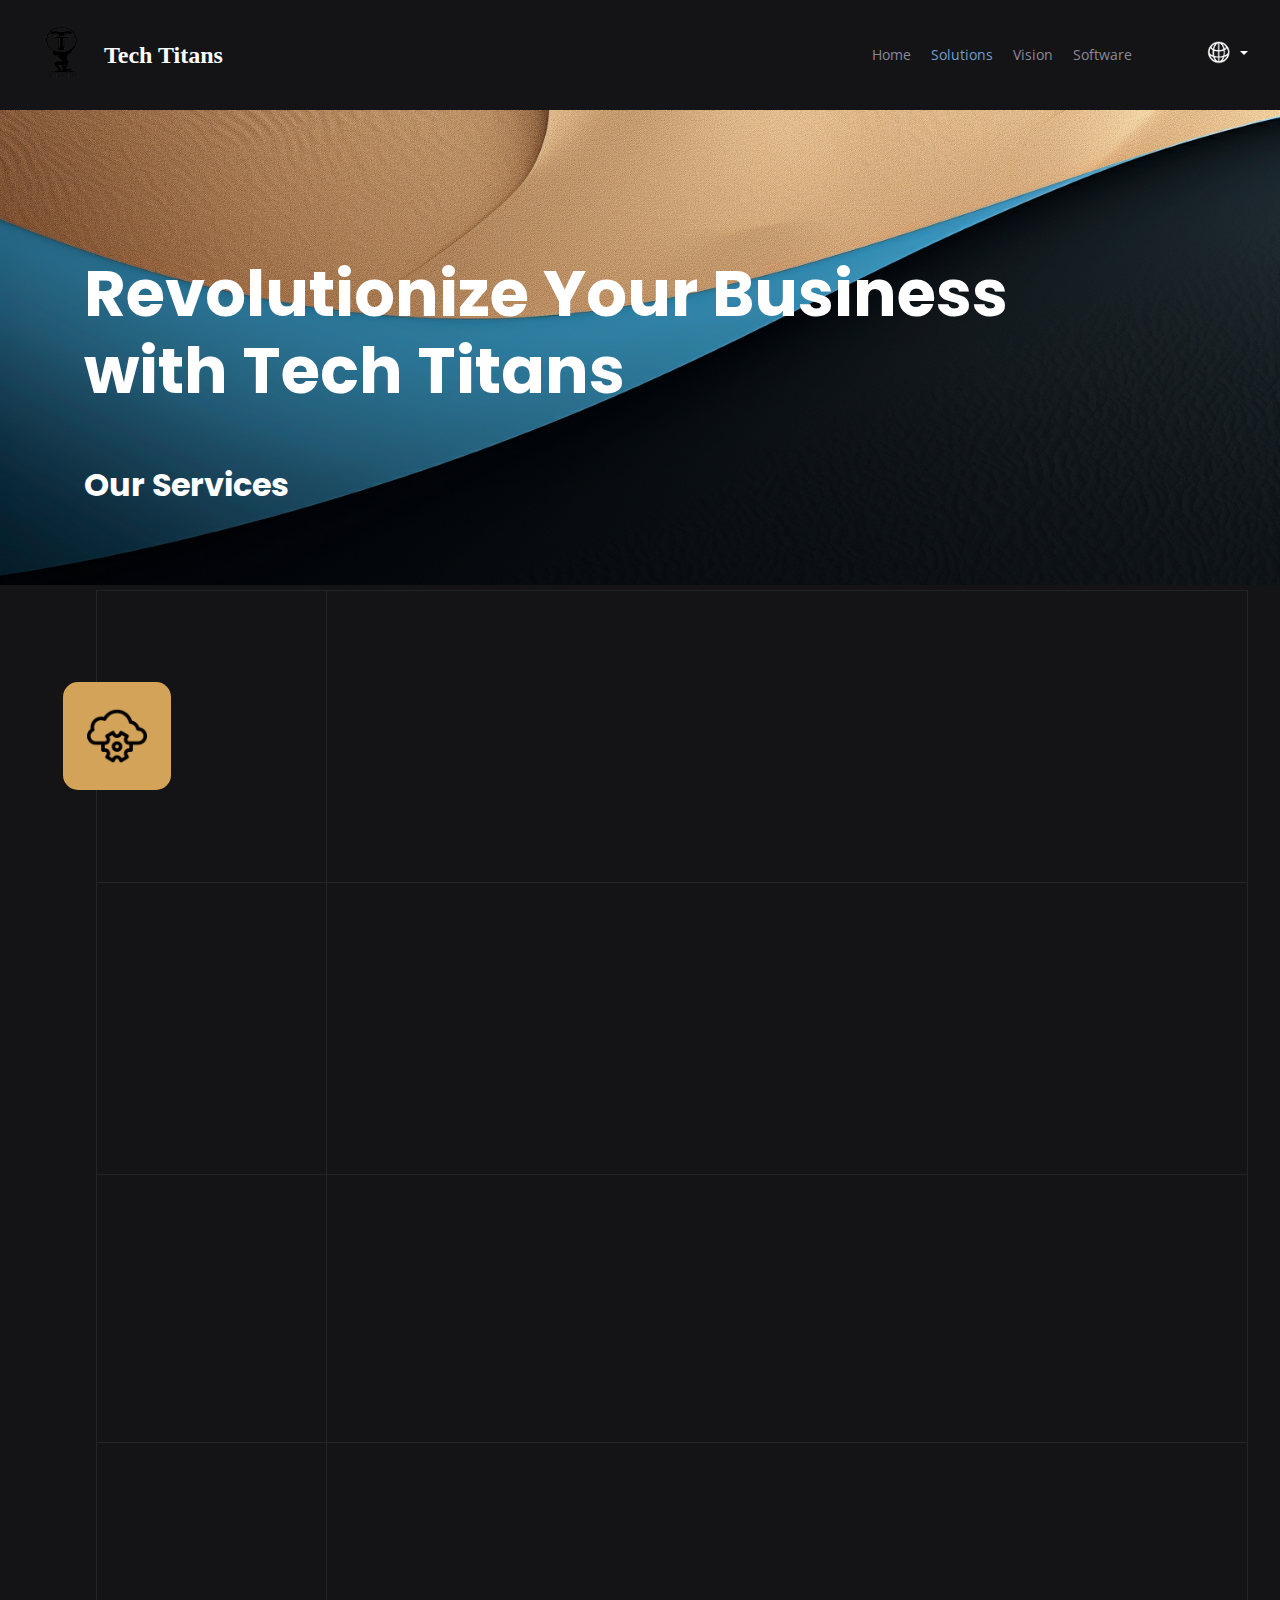
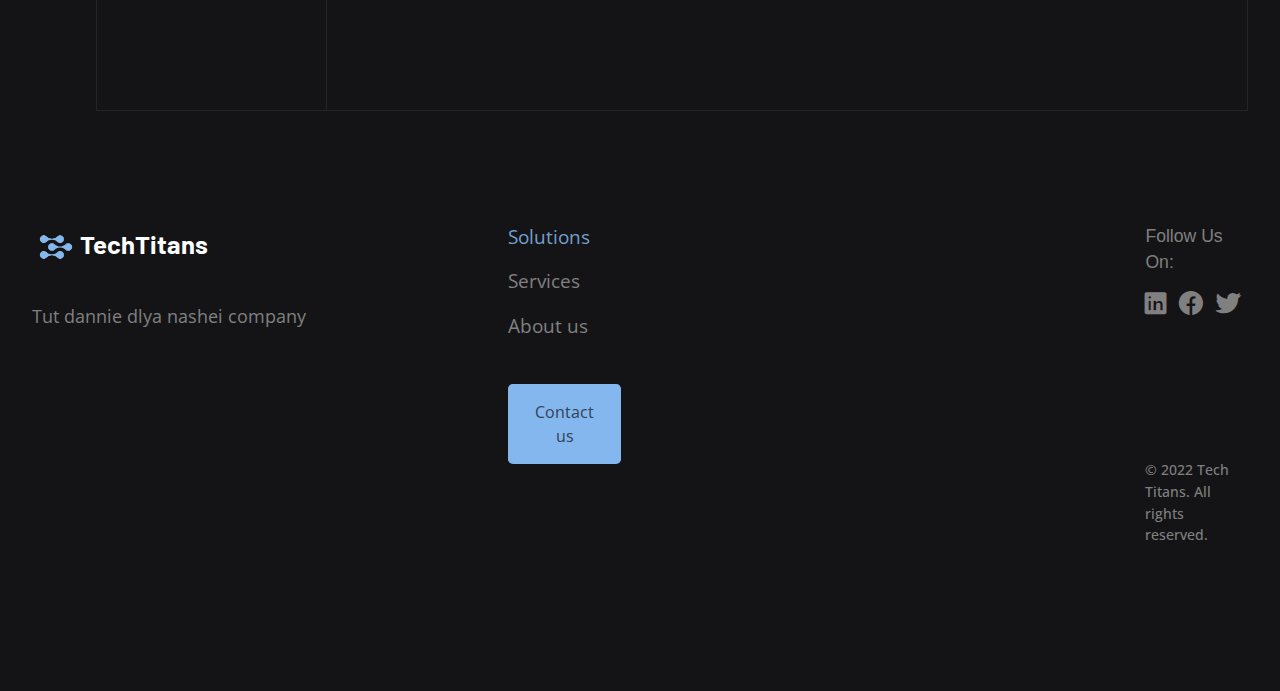
<file: solutions.html>
<!DOCTYPE html>
<html lang="en">
   <head>
      <meta charset="UTF-8" />
      <meta name="viewport" content="width=device-width, initial-scale=1.0" />
      <script src="https://code.jquery.com/jquery-3.3.1.slim.min.js" integrity="sha384-q8i/X+965DzO0rT7abK41JStQIAqVgRVzpbzo5smXKp4YfRvH+8abtTE1Pi6jizo" crossorigin="anonymous"></script>
      <script src="https://cdn.jsdelivr.net/npm/popper.js@1.14.7/dist/umd/popper.min.js" integrity="sha384-UO2eT0CpHqdSJQ6hJty5KVphtPhzWj9WO1clHTMGa3JDZwrnQq4sF86dIHNDz0W1" crossorigin="anonymous"></script>
      <script src="https://cdn.jsdelivr.net/npm/bootstrap@4.3.1/dist/js/bootstrap.min.js" integrity="sha384-JjSmVgyd0p3pXB1rRibZUAYoIIy6OrQ6VrjIEaFf/nJGzIxFDsf4x0xIM+B07jRM" crossorigin="anonymous"></script>      
      <link rel="stylesheet" href="https://cdnjs.cloudflare.com/ajax/libs/font-awesome/5.15.3/css/all.min.css">
      <link href="//maxcdn.bootstrapcdn.com/bootstrap/4.1.1/css/bootstrap.min.css" rel="stylesheet" id="bootstrap-css" />
      <link rel="stylesheet" href="https://stackpath.bootstrapcdn.com/font-awesome/4.7.0/css/font-awesome.min.css" />
      <link href="https://cdn.jsdelivr.net/npm/bootstrap@5.0.0/dist/css/bootstrap.min.css" rel="stylesheet" >
      <link rel="stylesheet" href="https://cdnjs.cloudflare.com/ajax/libs/font-awesome/5.15.3/css/all.min.css">
      <link rel="stylesheet" href="css/solutions.css" />
      <link rel="stylesheet" href="css/header.css" />
      <link rel="stylesheet" href="css/footer.css" />
      <title>TechTitans</title>
   </head>
   <header>
      <div class="header">
         <div class="logo">
            <img src="img/logo.png" alt="Logo" />
            <div class="company-name">Tech Titans</div>
         </div>
         <div class="subpages">
            <a href="index.html" class="subpage-item">Home</a>
            <a href="#" class="subpage-item" style="color: #729fce;">Solutions</a>
            <a href="vision.html" class="subpage-item">Vision</a>
            <a href="#" class="subpage-item">Software</a>
            <!-- <a href="#" class="subpage-item">Blog</a> -->
         </div>
         <div class="dropdown">
            <a class="btn btn-secondary dropdown-toggle shadow-none btn-custom-color" href="#" role="button" id="dropdownMenuLink" data-toggle="dropdown">
               <img src="img/globe.png" alt="Lang" /> 
            </a>
            <div class="dropdown-menu" aria-labelledby="dropdownMenuLink">
               <a class="dropdown-item" href="#"><img src="img/gb.svg" width="20" height="15" alt="">  English</a>
               <a class="dropdown-item" href="#"><img src="img/ru.svg" width="20" height="15" alt="">  Russian</a>
               <a class="dropdown-item" href="#"><img src="img/md.svg" width="20" height="15" alt="">  Romanian</a>
               <a class="dropdown-item" href="#"><img src="img/ua.svg" width="20" height="15" alt="">  Ukrainian</a>
            </div>
         </div>
         <div class="hamburger" id="hamburger">
            <span class="bar"></span>
            <span class="bar"></span>
            <span class="bar"></span>
         </div>
      </div>
      <div class="panel" id="panel">
         <div class="mobile-subpages">
            <div>
               <div class="dropdown">
                  <a class="mobile-btn mobile-btn-secondary dropdown-toggle " href="#" role="button" id="dropdownMenuLink" data-toggle="dropdown">
                     <img src="img/globe.png" alt="Lang" /> 
                  </a>
                  <div class="dropdown-menu" aria-labelledby="dropdownMenuLink">
                     <a class="dropdown-item" href="#"><img src="img/gb.svg" width="20" height="15" alt="">  English</a>
               <a class="dropdown-item" href="#"><img src="img/ru.svg" width="20" height="15" alt="">  Russian</a>
               <a class="dropdown-item" href="#"><img src="img/md.svg" width="20" height="15" alt="">  Romanian</a>
               <a class="dropdown-item" href="#"><img src="img/ua.svg" width="20" height="15" alt="">  Ukrainian</a>
                  </div>
               </div>
            </div>
            <div class="divider"></div>
            <a href="index.html" class="subpage-item">Home</a>
            <a href="#" class="subpage-item" style="color: #729fce;">Solutions</a>
            <a href="vision.html" class="subpage-item">Vision</a>
            <a href="software.html" class="subpage-item">Software</a>
            <a href="#" class="subpage-item">Blog</a>
         </div>
      </div>
   </header>
   <body>
      <div class="page-wrapper">
      <section>
         <div class="business">
            <h2>
            Revolutionize Your Business<br>
            with Tech Titans
            <h2>
            <p>Our Services</p>
         </div>
      </section>
      <section>
         <div class="services">
            <table style="width: 90%">
               <tr class="software">
                  <td class="smaller"><img src="img/cloud.png" alt=""></td>
                  <td class="software-description">
                     <h2>Innovative Software Solutions</h2>
                     <p>At Tech Titans, we are dedicated to providing cutting-edge software solutions that<br>
                        help businesses stay ahead of the curve. Whether you need to streamline your<br>
                        financial or administrative processes, or develop custom software tailored to your<br>
                        unique needs, we have the expertise to deliver results. Our team of experienced<br>
                        developers and data scientists work tirelessly to ensure that our clients receive the<br>
                        most innovative solutions possible.
                     </p>
                  </td>
               </tr>
               <tr class="data-management">
                  <td class="smaller"><img src="/img/layers.png" alt=""></td>
                  <td class="management">
                     <h2>Data Management and Insight</h2>
                     <p>In today's data-driven world, it's more important than ever to effectively manage and<br>
                        analyze your data. At Tech Titans, we offer comprehensive data management<br>
                        solutions that help you make better business decisions. Our data scientists use the<br>
                        latest tools and techniques to extract insights from your data, and our developers can<br>
                        design custom dashboards and reporting solutions that give you the information you<br>
                        need at a glance.
                     </p>
                  </td>
               </tr>
               <tr class="custom-app">
                  <td class="smaller"><img src="/img/process.png" alt=""></td>
                  <td class="application-development">
                     <h2>Custom Application Development</h2>
                     <p>At Tech Titans, we understand that every business has unique needs that can't always<br>
                        be met by off-the-shelf software solutions. That's why we offer custom application<br>
                        development services that are tailored to your specific requirements. Whether you<br>
                        need a new web application, mobile app, or desktop software, our team can help you<br>
                        design and develop a solution that meets your exact needs.
                     </p>
                  </td>
               </tr>
               <tr class="support">
                  <td class="smaller"><img src="/img/customer-service.png" alt=""></td>
                  <td class="customer-support">
                     <h2>Exceptional Customer Support</h2>
                     <p>At Tech Titans, we believe that exceptional customer support is just as important as<br>
                        great software. That's why we offer full customer experience services, including<br>
                        training, documentation, and ongoing support. Our team is always available to<br>
                        answer your questions and provide the assistance you need to get the most out of<br>
                        our software solutions.
                     </p>
                  </td>
               </tr>
            </table>
         </div>
      </section>
   </div>
   </body>
   <footer>
      <div class="footer-wrapper">
         <div class="footer-section">
            <p class="company-name"><img src="img/footer.png" alt="footer" class="footer-logo" />TechTitans</p>
            <p class="company-description">Tut dannie dlya nashei company</p>
         </div>
         <div class="footer-section" id="buttons">
            <div class="href-buttons">
               <a href="solutions.html" class="footer-button" style="color: #729fce;">Solutions</a>
               <a href="#" class="footer-button">Services</a>
               <a href="vision.html" class="footer-button">About us</a>
               <!-- <a href="#" class="footer-button">Blog</a> -->
               <div class="footer-button">
               </div>
               <button onclick="window.location.href='contact-us.html';">Contact us</button>
            </div>
         </div>
         <div class="footer-section"></div>
         <div class="footer-section" id="social">
            <p>Follow Us On:</p>
            <div class="social-icons">
            <i class="fab fa-linkedin"></i><i class="fab fa-facebook"></i><i class="fab fa-twitter"></i>
            </div>
            <span class="footer-info">© 2022 Tech Titans. All rights reserved.</span>
         </div>
      </div>
   </footer>
   <script src="https://code.jquery.com/jquery-3.6.0.min.js"></script>
   <script src="script/script.js"></script>
   <script src="script/solutions.js"></script>
</html>
</file>
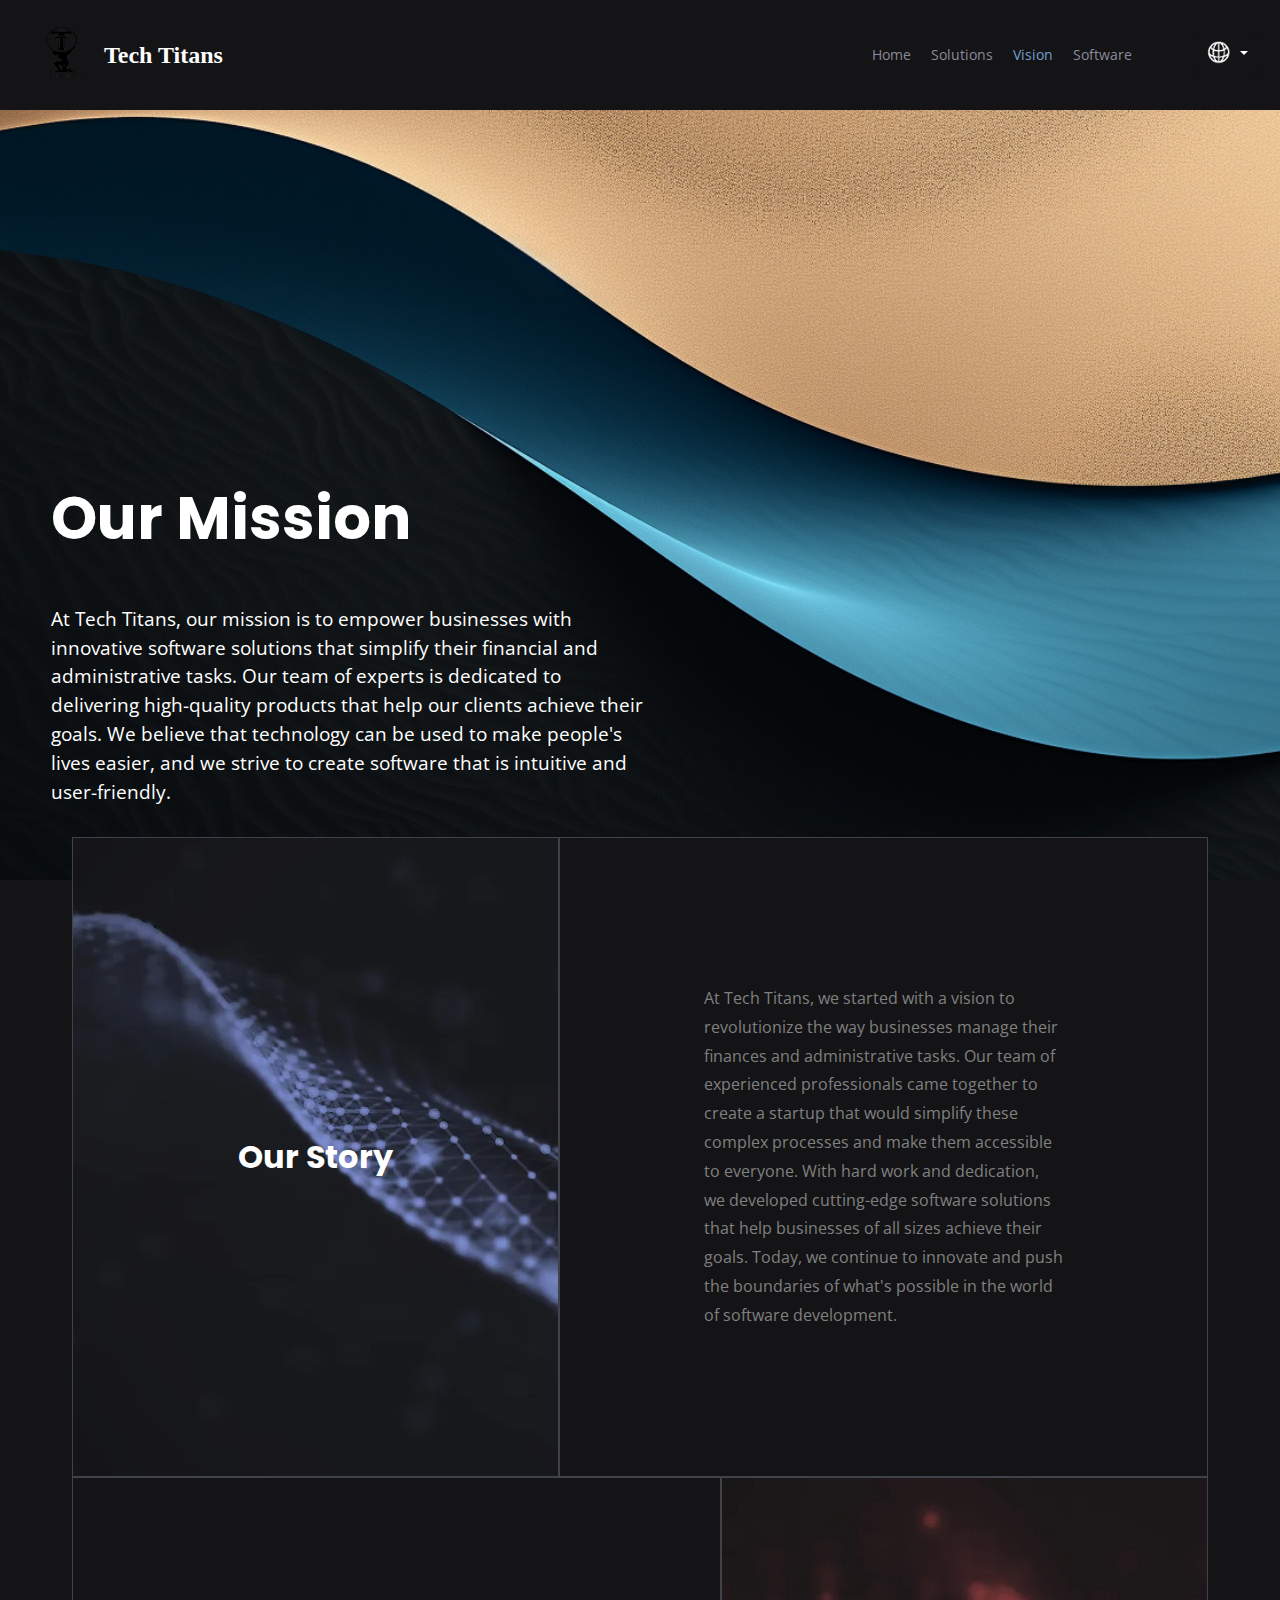
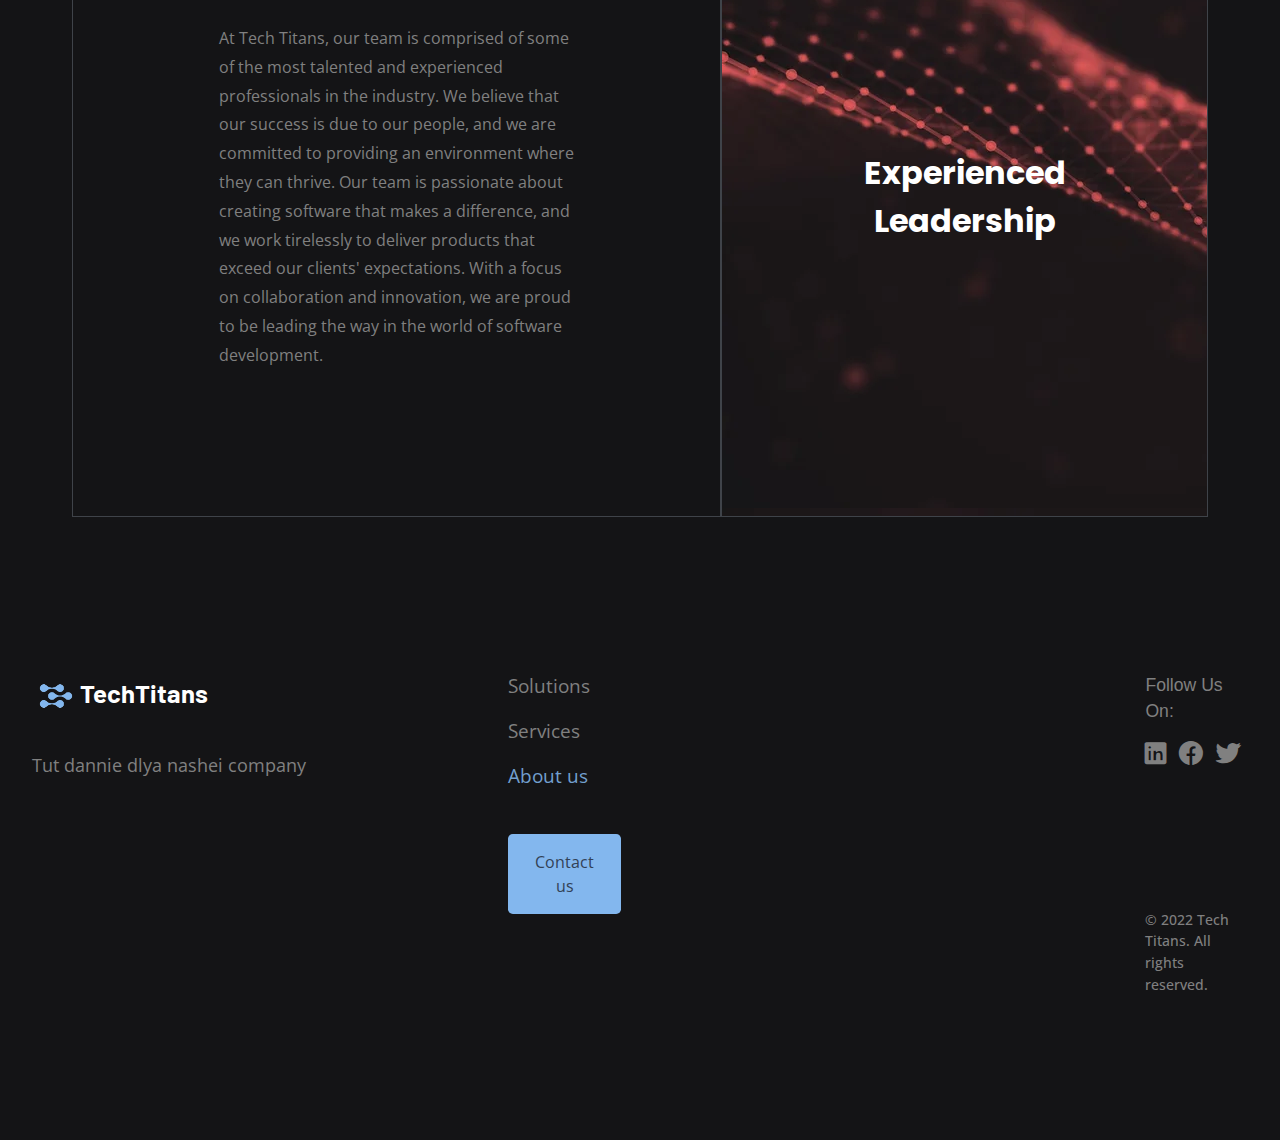
<file: vision.html>
<!DOCTYPE html>
<html lang="en">

<head>
   <meta charset="UTF-8" />
   <meta name="viewport" content="width=device-width, initial-scale=1.0" />
   <script src="https://code.jquery.com/jquery-3.3.1.slim.min.js"
      integrity="sha384-q8i/X+965DzO0rT7abK41JStQIAqVgRVzpbzo5smXKp4YfRvH+8abtTE1Pi6jizo" crossorigin="anonymous">
   </script>
   <script src="https://cdn.jsdelivr.net/npm/popper.js@1.14.7/dist/umd/popper.min.js"
      integrity="sha384-UO2eT0CpHqdSJQ6hJty5KVphtPhzWj9WO1clHTMGa3JDZwrnQq4sF86dIHNDz0W1" crossorigin="anonymous">
   </script>
   <script src="https://cdn.jsdelivr.net/npm/bootstrap@4.3.1/dist/js/bootstrap.min.js"
      integrity="sha384-JjSmVgyd0p3pXB1rRibZUAYoIIy6OrQ6VrjIEaFf/nJGzIxFDsf4x0xIM+B07jRM" crossorigin="anonymous">
   </script>
   <link rel="stylesheet" href="https://cdnjs.cloudflare.com/ajax/libs/font-awesome/5.15.3/css/all.min.css">
   <link href="//maxcdn.bootstrapcdn.com/bootstrap/4.1.1/css/bootstrap.min.css" rel="stylesheet" id="bootstrap-css" />
   <link rel="stylesheet" href="https://stackpath.bootstrapcdn.com/font-awesome/4.7.0/css/font-awesome.min.css" />
   <link href="https://cdn.jsdelivr.net/npm/bootstrap@5.0.0/dist/css/bootstrap.min.css" rel="stylesheet">
   <link rel="stylesheet" href="https://cdnjs.cloudflare.com/ajax/libs/font-awesome/5.15.3/css/all.min.css">
   <link rel="stylesheet" href="css/vision.css" />
   <link rel="stylesheet" href="css/header.css" />
   <link rel="stylesheet" href="css/footer.css" />
   <title>TechTitans</title>
</head>
<header>
   <div class="header">
      <div class="logo">
         <img src="img/logo.png" alt="Logo" />
         <div class="company-name">Tech Titans</div>
      </div>
      <div class="subpages">
         <a href="index.html" class="subpage-item">Home</a>
         <a href="solutions.html" class="subpage-item">Solutions</a>
         <a href="vision.html" class="subpage-item" style="color: #729fce;">Vision</a>
         <a href="software.html" class="subpage-item  style=" color: #729fce;">Software</a>
         <!-- <a href="#" class="subpage-item">Blog</a> -->
      </div>
      <div class="dropdown">
         <a class="btn btn-secondary dropdown-toggle shadow-none btn-custom-color" href="#" role="button"
            id="dropdownMenuLink" data-toggle="dropdown">
            <img src="img/globe.png" alt="Lang" />
         </a>
         <div class="dropdown-menu" aria-labelledby="dropdownMenuLink">
            <a class="dropdown-item" href="#"><img src="img/gb.svg" width="20" height="15" alt=""> English</a>
            <a class="dropdown-item" href="#"><img src="img/ru.svg" width="20" height="15" alt=""> Russian</a>
            <a class="dropdown-item" href="#"><img src="img/md.svg" width="20" height="15" alt=""> Romanian</a>
            <a class="dropdown-item" href="#"><img src="img/ua.svg" width="20" height="15" alt=""> Ukrainian</a>
         </div>
      </div>
      <div class="hamburger" id="hamburger">
         <span class="bar"></span>
         <span class="bar"></span>
         <span class="bar"></span>
      </div>
   </div>
   <div class="panel" id="panel">
      <div class="mobile-subpages">
         <div>
            <div class="dropdown">
               <a class="mobile-btn mobile-btn-secondary dropdown-toggle " href="#" role="button" id="dropdownMenuLink"
                  data-toggle="dropdown">
                  <img src="img/globe.png" alt="Lang" />
               </a>
               <div class="dropdown-menu" aria-labelledby="dropdownMenuLink">
                  <a class="dropdown-item" href="#"><img src="img/gb.svg" width="20" height="15" alt=""> English</a>
                  <a class="dropdown-item" href="#"><img src="img/ru.svg" width="20" height="15" alt=""> Russian</a>
                  <a class="dropdown-item" href="#"><img src="img/md.svg" width="20" height="15" alt=""> Romanian</a>
                  <a class="dropdown-item" href="#"><img src="img/ua.svg" width="20" height="15" alt=""> Ukrainian</a>
               </div>
            </div>
         </div>
         <div class="divider"></div>
         <a href="index.html" class="subpage-item">Home</a>
         <a href="solutions.html" class="subpage-item">Solutions</a>
         <a href="#" class="subpage-item">Vision</a>
         <a href="#" class="subpage-item" style="color: #729fce">Software</a>
         <a href="#" class="subpage-item">Blog</a>
      </div>
   </div>
</header>

<body>
   <div class="page-wrapper">
      <section class="header-section">
         <div class="header-panel">
            <img src="img/vision-img.png" alt="header" class="header-img" />
            <div class="header-title">
               <p>Our Mission</p>
            </div>
            <div class="header-description">
               <p>At Tech Titans, our mission is to empower businesses with<br>
                  innovative software solutions that simplify their financial and<br>
                  administrative tasks. Our team of experts is dedicated to<br>
                  delivering high-quality products that help our clients achieve their<br>
                  goals. We believe that technology can be used to make people's<br>
                  lives easier, and we strive to create software that is intuitive and<br>
                  user-friendly.
               </p>
            </div>
            <div class="table-story">
               <div class="table-row">
                  <div class="story-title">
                     <p>Our Story</p>
                  </div>
                  <div class="story-desc">
                     <p>
                        At Tech Titans, we started with a vision to<br>
                        revolutionize the way businesses manage their<br>
                        finances and administrative tasks. Our team of<br>
                        experienced professionals came together to<br>
                        create a startup that would simplify these<br>
                        complex processes and make them accessible<br>
                        to everyone. With hard work and dedication,<br>
                        we developed cutting-edge software solutions<br>
                        that help businesses of all sizes achieve their<br>
                        goals. Today, we continue to innovate and push<br>
                        the boundaries of what's possible in the world<br>
                        of software development.<br>
                     </p>
                  </div>
               </div>
            </div>
            <div class="table-leadership">
               <div class="table-row">
                  <div class="leadership-desc">
                     <p>
                        At Tech Titans, our team is comprised of some<br>
                        of the most talented and experienced<br>
                        professionals in the industry. We believe that<br>
                        our success is due to our people, and we are<br>
                        committed to providing an environment where<br>
                        they can thrive. Our team is passionate about<br>
                        creating software that makes a difference, and<br>
                        we work tirelessly to deliver products that<br>
                        exceed our clients' expectations. With a focus<br>
                        on collaboration and innovation, we are proud<br>
                        to be leading the way in the world of software<br>
                        development.
                     </p>
                  </div>
                  <div class="leadership-title">
                     <p>Experienced <br>Leadership</p>
                  </div>
               </div>
            </div>
         </div>
   </div>
   </div>
   </section>
   </div>
</body>
<footer>
   <div class="footer-wrapper">
      <div class="footer-section">
         <p class="company-name"><img src="img/footer.png" alt="footer" class="footer-logo" />TechTitans</p>
         <p class="company-description">Tut dannie dlya nashei company</p>
      </div>
      <div class="footer-section" id="buttons">
         <div class="href-buttons">
            <a href="solutions.html" class="footer-button">Solutions</a>
            <a href="vision.html" class="footer-button">Services</a>
            <a href="vision.html" class="footer-button" style="color: #729fce;">About us</a>
            <!-- <a href="#" class="footer-button">Blog</a> -->
            <div class="footer-button">
            </div>
            <button onclick="window.location.href='contact-us.html';">Contact us</button>
         </div>
      </div>
      <div class="footer-section"></div>
      <div class="footer-section" id="social">
         <p>Follow Us On:</p>
         <div class="social-icons">
            <i class="fab fa-linkedin"></i><i class="fab fa-facebook"></i><i class="fab fa-twitter"></i>
         </div>
         <span class="footer-info">© 2022 Tech Titans. All rights reserved.</span>
      </div>
   </div>
</footer>
<script src="https://code.jquery.com/jquery-3.6.0.min.js"></script>
<script src="script/script.js"></script>
<script src="script/vision.js"></script>

</html>
</file>
<file: css/index.css>
@import url('https://fonts.googleapis.com/css2?family=Barlow:wght@100&display=swap');
 @import url('https://fonts.googleapis.com/css2?family=Poppins:wght@200&display=swap');
 @import url('https://fonts.googleapis.com/css2?family=Open+Sans&family=Poppins:wght@200&display=swap');
 
 body {
     margin: 0;
     font-family: "Barlow";
     background: linear-gradient( to bottom, #1a1a1c 0%, #1a1a1c 40%, #141416 40%, #141416 100% );
     overflow-x: hidden;
}
 .page-wrapper {
     opacity: 0;
     transition: opacity 0.8s ease-in-out;
}
 .welcome {
     width: 70%;
     max-width: 70rem;
     height: 23rem;
     position: relative;
     display: flex;
     margin-top: 9rem;
     margin-left: 5%;
}
 .welcome img {
     width: 100%;
     height: 100%;
     object-fit: cover;
     position: absolute;
     z-index: -1;
}
 .welcome div {
     width: 95%;
     height: 105%;
     position: absolute;
     background-color: #fafafa;
     background-size: cover;
}
 .about {
     top: 5rem;
     left: 55%;
}
 .about h2 {
     font-weight: bold;
     color: #3f4349;
     font-family: "Poppins";
     font-size: 3rem;
     font-weight: bolder;
     text-align: left;
     margin-top: 4.5rem;
     margin-left: 25%;
}
 .about p {
     color: #81858b;
     font-family: "Open Sans";
     font-size: 1rem;
     text-align: left;
     margin-left: 25%;
     margin-right: 20%;
     text-align: justify;
     line-height: 2.1rem;
}
 .short-desc {
     margin-top: 23rem;
     font-size: 3.5rem;
     color: white;
     text-align: center;
     font-weight: bold;
     padding: 5%;
     justify-content: center;
     align-items: center;
     line-height: 1;
     font-family: "Poppins";
}
 .background-img {
     background: url("../img/b1.png") fixed 100%;
     background-repeat: no-repeat;
     background-position: center center;
     width: 100%;
     height: auto;
     position: absolute;
     background-attachment: unset;
     transition: transform 0.3s ease-in-out;
     z-index: -1;
}
 .background-img-inner {
     padding-top: 10%;
     padding-bottom: 10%;
}
 .team{
     background-color:#141416;
     margin: auto;
     z-index: 3;
}
 .team .content h2 {
     color: white;
     margin-top: 34rem;
     font-family: "Poppins";
     font-size: 4rem;
     margin-bottom: 2.5rem;
}
 .team .content p {
     color: #8a8a98;
     font-family: "Poppins";
     font-size: 1rem;
     line-height: 2;
     font-weight: bolder;
}
 .team .content {
     margin-left: 25% 
}
 .cards {
     display: flex;
     margin: 0 auto;
     justify-content: center;
     background-color: #1a1a1c;
     padding: 3rem;
     margin: 0 3rem;
}
 .column{
     display: grid;
     grid-template-columns: repeat(4, 1fr);
}
 .column .imageBox {
     box-sizing: border-box;
     margin-left: 3rem;
}
 .text-block-1, .text-block-2, .text-block-3, .text-block-4 {
     margin-top: 16rem;
     background-color: #141416;
     color: white;
     width: 14%;
     height: 9%;
     position: absolute;
}
 .text-block-1 {
     position: absolute;
     margin-left: 6rem;
}
 .text-block-2 {
     position: absolute;
     margin-left: 27rem;
}
 .text-block-3 {
     position: absolute;
     margin-left: 48rem;
}
 .text-block-4 {
     position: absolute;
     margin-left: 69rem;
}
 h4 {
     font-size: 18px;
     font-weight: bold;
     margin-top: 0.8rem;
     margin-left: 1rem;
     font-family: "Barlow";
}
 .text-block-1 p, .text-block-2 p, .text-block-3 p, .text-block-4 p {
     margin-left: 1rem;
     font-family: "Open Sans";
     color: #858585;
     font-size: 16px;
     font-weight: 500;
}
 .directions {
     background-color: #141416;
}
 .our-directions {
     padding-top: 10rem;
     text-align: center;
     color: white;
     font-size: 3rem;
     font-weight: bold;
     font-family: "Poppins";
     line-height: 1;
}
 .text-cards {
     display: grid;
     grid-template-columns: repeat(6, 1fr);
     column-gap: 1rem;
     margin-top: 3rem;
     margin-left: auto;
     margin-right: auto;
     transform: translateX(8%);
     width: 100%;
     max-width: 1100px;
}
 .text-cards img {
     width: 11rem;
     height: 12.5rem;
     object-fit: cover;
}
 .text-block-5, .text-block-6, .text-block-7 {
     width: 11rem;
     height: 12.5rem;
}
 .text-block-5 {
     background-color: #83b7ee;
}
 .text-block-6 {
     background-color: #d4a35a;
}
 .text-block-7 {
     background-color: #63afbb;
}
 .text-block-5 p, .text-block-6 p, .text-block-7 p {
     text-align: center;
     font-family: "Helvetica";
     color: white;
     line-height: 1.6;
     margin-top: 4.3rem;
     font-size: 1.2rem;
     font-weight: bold;
}
 .read-more {
     color: #898989;
     font-size: 1rem;
     font-family: "Open Sans";
     margin-left: 25.5%;
     margin-top: 1rem;
     
}

.read-more a {
    color: #898989;
}
 .text-block-5, .text-cards img, .text-block-6, .text-block-7 {
     transition: transform 0.3s ease;
     user-select: none;
     -webkit-user-select: none;
     -moz-user-select: none;
}
 .text-block-5:hover, .text-cards img:hover, .text-block-6:hover, .text-block-7:hover {
     transform: scale(1.1);
}
 @media screen and (max-width: 1500px) {
     body {
         background: linear-gradient( to bottom, #1a1a1c 0%, #1a1a1c 30%, #141416 30%, #141416 100% );
    }
     .cards {
         justify-content: center;
         background-color: #1a1a1c;
         padding: 10rem 0;
    }
     .column{
         grid-template-columns: repeat(2, 1fr);
         gap: 8rem;
         margin-top: -4rem;
    }
     .column .imageBox {
         margin-left: 0.5rem;
         width: 16rem;
    }
     .text-block-1, .text-block-2, .text-block-3, .text-block-4 {
         width: 17rem;
    }
     .text-block-1 {
         margin-top: 18rem;
         margin-left: 0;
    }
     .text-block-2 {
         margin-top: 44rem;
         margin-left: 0;
    }
     .text-block-3 {
         position: absolute;
         margin-top: 18rem;
         margin-left: 24.5rem;
    }
     .text-block-4 {
         position: absolute;
         margin-top: 44rem;
         margin-left: 24.5rem;
    }
}
 @media screen and (max-width: 1100px) {
     .text-cards {
         grid-template-columns: repeat(1, 1fr);
         margin-left: 0rem;
         margin-right: 0rem;
         transform: none;
    }
     .text-cards img {
         width: 100%;
         height: 18rem;
         margin-bottom: 1rem;
    }
     .text-block-5, .text-block-6, .text-block-7 {
         width: 100%;
         height: 5rem;
         margin-bottom: 1rem;
    }
     .text-block-5 p, .text-block-6 p, .text-block-7 p {
         margin-top: 0.7rem;
    }
     .read-more {
         margin-left: 2vw;
    }
}
 @media screen and (max-width: 1000px) {
     body {
         background: linear-gradient( to bottom, #1a1a1c 0%, #1a1a1c 25%, #141416 25%, #141416 100% );
    }
     .welcome {
         width: 100%;
         height: 100%;
         margin-top: 5.2rem;
         margin-left: 0;
         margin-right: 0;
         margin-bottom: 0;
         display: flex;
         flex-direction: column;
         justify-content: center;
         align-items: center;
    }
     .welcome img {
         width: 100%;
         height: 100%;
         margin-top: 0rem;
         height: 22rem;
         object-fit: cover;
         position: relative;
         z-index: -1;
    }
     .welcome div {
         width: 90%;
    }
     .about {
         width: 100%;
         height: 100%;
         position: absolute;
         top: 8rem;
         left: 1.5rem;
         background-color: #fafafa;
         background-size: cover;
    }
     .about h2 {
         font-size: 3rem;
         margin: 2.5rem auto;
         text-align: center;
    }
     .about p {
         margin: 0 2rem;
    }
     .short-desc {
         margin-top: 16rem;
         font-size: 1.8rem;
    }
     .background-img {
         height: 12rem;
    }
     .cards {
         justify-content: center;
         background-color: #1a1a1c;
         padding: 10rem 0;
    }
     .team .content h2 {
         margin-top: 22rem;
         font-size: 1.8rem;
    }
     .team .content {
         text-align: justify;
         margin-left: 3rem;
         margin-right: 3rem;
    }
     .our-directions {
         font-size: 1.8rem;
    }
}
 @media screen and (max-width: 850px) {
     .column{
         grid-template-columns: repeat(1, 1fr);
    }
     body {
         background: linear-gradient( to bottom, #1a1a1c 0%, #1a1a1c 18%, #141416 18%, #141416 100% );
    }
     .text-block-3 {
         margin-top: 70rem;
         margin-left: 0;
    }
     .text-block-4 {
         margin-top: 96rem;
         margin-left: 0;
    }
}
</file>
<file: css/header.css>
@import url('https://fonts.googleapis.com/css2?family=Barlow:wght@100&display=swap');
 @import url('https://fonts.googleapis.com/css2?family=Poppins:wght@200&display=swap');
 @import url('https://fonts.googleapis.com/css2?family=Open+Sans&family=Poppins:wght@200&display=swap');
 .header {
     background-color: rgb(20, 20, 22);
     color: white;
     opacity: 1;
     padding: 1.25rem;
     display: flex;
     justify-content: space-between;
     align-items: center;
     position: fixed;
     top: 0;
     left: 0;
     right: 0;
     width: 100%;
     z-index: 9999;
     transition: opacity 0.5s ease-in-out;
}
 .hamburger {
     display: none;
     flex-direction: column;
     cursor: pointer;
     z-index: 10000;
}
 .hamburger.open .bar:nth-child(1) {
     transform: translateY(8px) rotate(-45deg);
}
 .hamburger.open .bar:nth-child(2) {
     opacity: 0;
}
 .hamburger.open .bar:nth-child(3) {
     transform: translateY(-6px) rotate(45deg);
}
 .bar {
     width: 2rem;
     height: 0.2rem;
     background-color: white;
     margin: 2px 2rem;
     transition: 0.4s;
}
 .panel {
     position: fixed;
     top: 0;
     right: -25rem;
     width: 25rem;
     height: 100%;
     background-color: rgb(20, 20, 22);
     color: white;
     transition: right 1s;
     z-index: 9998;
     overflow-y: auto;
     display: none;
}
 .panel.open {
     right: 0;
}
 .company-name {
     font-weight: bold;
     font-family: "Distroy23";
}
 .logo {
     display: flex;
     align-items: center;
}
 .logo img {
     width: 4rem;
     height: 4rem;
     margin-right: 0.625rem;
     margin-left: 0.625rem;
     margin-bottom: 0.400rem;
     pointer-events: none;
}
 .company-name {
     font-size: 1.5rem;
     cursor: default;
     user-select: none;
     -webkit-user-select: none;
     -moz-user-select: none;
}
 .subpages {
     display: flex;
     position: absolute;
     right: -12rem;
     width: 37.5rem;
     text-decoration: none;
}
 .subpage-item {
     font-family: "Open Sans";
     margin-right: 1.25rem;
     font-size: 0.9rem;
     text-decoration: none;
     color: #8a8a98;
     opacity: 1;
     transition: all 0.4s ease-in-out;
}
 .subpage-item:hover{
     color: #729fce;
     transform: inherit;
     opacity: 1;
     text-decoration: none;
}
 .subpage-item:active{
     color:#729fce;
 }
 
.dropdown img {
    color: white;
    max-width: 1.8rem;
    height: auto;
    border: 0;
    margin-bottom: 5px;
}
.dropdown .btn {
    background-color: rgb(20, 20, 22);
    border: 0;
}

.dropdown .btn:focus {
    background-color: rgb(20, 20, 22);
}

 .dropdown-item:hover {
     background-color: #1A1A1C;
     color: #729fce;
     font-weight: bold;
}
 .dropdown-menu {
     background-color: #1A1A1C;
}
 .dropdown-item {
     color: white;
     font-size: 1.1rem;
}

 @media screen and (max-width: 1000px) {
     .header {
         padding: 1.25rem 0.625rem;
    }
     .hamburger {
         display: flex;
    }
     .subpages {
         display: none;
    }
     .header-button {
         display: none;
    }
     .panel {
         display: flex;
         top: 5.2rem;
    }
     .btn {
         display: none;
    }
     .mobile-subpages {
         display: flex;
         flex-direction: column;
         position: absolute;
         right: 0;
         width: 100%;
         height: 100%;
         background-color: rgb(20, 20, 22);
         color: white;
         transition: right 0.4s;
         z-index: 9998;
         overflow-y: auto;
    }
     .subpage-item {
         font-size: 1.5rem;
         font-weight: bold;
         text-transform: uppercase;
         align-items: center;
         text-align: center;
         margin-left: 1rem;
         margin-bottom: 0.8rem;
    }
     .subpage-item:hover{
         color: #729fce;
         transform: inherit;
         opacity: 1;
         text-decoration: none;
    }
     .subpage-item:active{
         color:#729fce;
    }
     .divider {
         content: "";
         display: block;
         width: 95%;
         height: 1px;
         background-color: #8a8a98;
         margin: auto;
         margin-bottom: 2rem;
         margin-top: 0.5rem;
    }

     #dropdownMenuLink {
         text-decoration: none;
         color: white;
         border: 1px solid transparent;
         padding: 0.7em 4em;
         font-size: 1rem;
         margin-left: 7.6rem;
         margin-top: 2rem;
         margin-bottom: 2rem;
    }
     .dropdown {
        color: white;
         margin-top: 1rem;
         padding: 2rem 0;
    }
     .dropdown-menu {
         padding-left: 3.2rem;
         padding-right: 3.5rem;
         margin-left: -2.5rem;
         border-radius: 0.3rem;
    }
}
</file>
<file: css/footer.css>
footer {
  font-family: "Helvetica Neue", sans-serif;
  color: #ffffff;
  position: relative;
  bottom: 0;
  right: 0;
  left: 0;
  z-index: 998;
  font-size: 0.8rem;
  padding: 7rem 2rem;
  background-color: #141416;
}
.footer-wrapper {
  display: grid;
  grid-template-columns: repeat(4, 1fr);
  grid-template-rows: auto 1px auto;
  grid-gap: 1rem;
}
.footer-section {
  min-height: auto;
  max-height: none;
  display: flex;
  flex-direction: column;
}
#buttons {
  margin-left: 11rem;
}
#social {
  margin-left: 13rem;
}
.href-buttons button {
  background-color: #83B7EE;
  font-family: "Open sans";
  color: #324156;
  border: none;
  padding: 1rem 1.7rem;
  border-radius: 0.3rem;
  font-size: 1rem;
  cursor: pointer;
  transition: all 0.3s ease-in-out;
  margin-top: 1.7rem;
}
.href-buttons button:hover {
  background-color: inherit;
  color: #ffffff;
  border-color: white;
  border-style: solid;
  border-width: 1px;
}
.href-buttons {
  display: flex;
  flex-direction: column;
  align-items: flex-start;
}

.footer-button {
  transition: all 0.4s ease-in-out;
}

.footer-button:hover{
  color: #729fce;
  transform: inherit;
  opacity: 1;
  text-decoration: none;
}

.href-buttons a {
  margin-bottom: 1rem;
  text-decoration: none;
  font-family: "Open sans";
  color: #808080;
  font-size: 1.2rem;
  font-weight: 400;
}
.footer-section .company-name {
  font-family: "Barlow";
  font-size: 1.6rem;
  font-weight: bolder;
  margin-bottom: 2rem;
  color: #ffffff;
  cursor: pointer;
}
.footer-section .company-description {
  font-family: "Open Sans";
  color: #808080;
  font-size: 1.1rem;
}
.footer-section p {
  font-size: 1.1rem;
  color: #808080;
}
.footer-section i {
  font-size: 1.5rem;
  color: #808080;
  margin-right: 0.5rem;
  font-weight: 700;
}
.footer-section span {
  font-size: 0.9rem;
  color: #808080;
  font-family: "Open Sans";
  font-weight: 500;
}
.footer-section .footer-logo {
  width: 3rem;
  height: auto;
}
.footer-info {
  margin-top: 9rem;
}
.social-icons {
  display: flex;
  gap: 0.3rem;
}
@media screen and (max-width: 1000px) {
  footer {
      padding: 7rem 1rem;
 }
  .footer-wrapper {
      grid-template-columns: repeat(1, 1fr);
 }
  .footer-info {
      margin-top: 3rem;
      text-align: center;
 }
  .footer-section .company-name {
      font-size: 1.4rem;
      text-align: center;
 }
  .footer-section .company-description {
      font-size: 1rem;
      margin-top: -2rem;
      margin-bottom: 2rem;
      text-align: center;
 }
  .footer-section p {
      font-size: 1.3rem;
 }
  .footer-section i {
      font-size: 1.8rem;
 }
  .footer-section span {
      margin-top: 1rem;
      font-size: 0.9rem;
 }
  .footer-section .footer-logo {
      width: 3rem;
 }
  .href-buttons {
      flex-wrap: wrap;
      flex-direction: row;
      justify-content: center;
      align-items: center;
 }
  .href-buttons a, .href-buttons button {
      margin: 0.5rem;
 }
  .href-buttons button {
      padding: 0.8rem 1.5rem;
      font-size: 0.9rem;
      display: flex;
 }
  .social-icons {
      display: flex;
      flex-direction: row;
      justify-content: center;
      align-items: center;
 }
  #buttons {
      margin-left: 0;
 }
  #social {
      margin-top: 10rem;
      text-align: center;
      margin-left: auto;
      margin-right: auto;
 }
}
</file>
<file: css/contact-us.css>
@import url('https://fonts.googleapis.com/css2?family=Barlow:wght@100&display=swap');
 @import url('https://fonts.googleapis.com/css2?family=Poppins:wght@200&display=swap');
 @import url('https://fonts.googleapis.com/css2?family=Open+Sans&family=Poppins:wght@200&display=swap');
 body {
     margin: 0;
     font-family: "Barlow";
     background-color: #141416;
     overflow-x: hidden;
}
 .page-wrapper {
     opacity: 0;
     transition: opacity 0.8s ease-in-out;
}
 .startup {
     background: url(../img/contact-us.png);
     background-size: cover;
     background-repeat: no-repeat;
     background-position: center top;
     padding: 7rem 0;
     filter: saturate(130%);
     filter: grayscale(15%);
}
 .startup h2 {
     color: white;
     margin-top: 6rem;
     margin-left: 4rem;
     margin-bottom: 0rem;
     font-family: "Poppins";
     font-size: 4rem;
     font-weight: bold;
     margin-top: 3rem;
}
 .startup p {
     font-size: 2rem;
     margin-top: 0rem;
}
 table {
     transform: translateY(-10%);
     margin-left: 4rem;
     background-color: #141416;
     width: 93%;
}
 table, td, tr {
     border-color: rgb(255, 255, 255);
     border: 1px solid;
}
 .software p {
     font-family: "Open Sans";
     color: #8a8a8a;
     font-size: 1rem;
     text-align: left;
     transform: translateX(30%);
}
 form {
     display: flex;
     justify-content: space-between;
     max-width: 580px;
     margin: 0 auto;
     padding: 1rem;
     flex-wrap: wrap;
     margin: 5rem auto;
}
 .column {
     flex: 1;
     box-sizing: border-box;
     display: flex;
     flex-direction: column;
     padding: 0.8rem;
     max-width: calc(100% - 1rem);
}
 form label {
     font-family: "Open Sans";
     color: #8a8a8a;
     font-size: 0.8rem;
     margin-bottom: 0.5rem;
}
 form input[type="text"], form input[type="email"] {
     border: 1px #8a8a8a solid;
     border-radius: 6px;
     background-color: transparent;
     width: 100%;
     height: 3.5rem;
     margin-bottom: 0.5rem;
     padding: 0.5rem;
}
 input:hover {
     border: 1.5px #8a8a8a solid;
}
 .button-container {
     display: flex;
     justify-content: flex-end;
     margin-top: 0.8rem;
}
 .button {
     font-family: "Open Sans";
     margin-left: 0.8rem;
     font-size: 1rem;
     width: 520px;
     height: 3.5rem;
     border-radius: 0.5rem;
     border: none;
     background-color: #83B7EE;
     color: #141416;
     cursor: pointer;
     transition: all 0.3s ease-in-out;
}
 .button:hover {
     background-color: inherit;
     color: white;
     border: 1px solid white;
}
 @media screen and (max-width: 1300px) {
     table, td, tr {
         margin-left: 1rem;
         border: none;
         height: auto;
         display: flex;
         flex-direction: column;
         justify-content: center;
    }
     tr {
         border-color: rgb(255, 255, 255);
         border: 1px solid;
    }
     form {
         display: flex;
         flex-direction: column;
         justify-content: center;
         justify-content: space-between;
         margin: 0 auto;
         flex-wrap: wrap;
    }
     .startup h2 {
         margin-top: 6rem;
         margin-left: 1rem;
         font-size: 2rem;
    }
     .startup p {
         font-size: 1.2rem;
         margin-top: -4.5rem;
    }
     .startup br {
         display: none;
    }
     .software p {
         font-family: "Open Sans";
         color: #8a8a8a;
         font-size: 1rem;
         text-align: left;
         padding: 1.5rem;
         transform: translateX(0%);
    }
     .software br {
         display: none;
    }
     form label {
         font-family: "Open Sans";
         font-size: 0.8rem;
         text-align: left;
         margin-bottom: 0.5rem;
    }
     form input[type="text"], form input[type="email"] {
         width: 70%;
    }
     .button-container {
         width: 67%;
    }
}
</file>
<file: css/software-description.css>
@import url('https://fonts.googleapis.com/css2?family=Barlow:wght@100&display=swap');
 @import url('https://fonts.googleapis.com/css2?family=Poppins:wght@200&display=swap');
 @import url('https://fonts.googleapis.com/css2?family=Open+Sans&family=Poppins:wght@200&display=swap');
 body {
     margin: 0;
     font-family: "Barlow";
     background-color: #141416;
     overflow-x: hidden;
}
 .page-wrapper {
     opacity: 0;
     transition: opacity 0.8s ease-in-out;
}
 .header-wrapper {
     display: flex;
     align-items: center;
     margin: 5rem;
}
 .header-image {
     flex: 0 0 auto;
     margin-right: 1rem;
}
 .header-image img {
     max-width: 100%;
}
 .header-content {
     flex: 1 1 auto;
}
 .header-title, .header-period {
     color: #8A8A8A;
     z-index: 3;
}
 .header-title {
     font-size: 3.7rem;
     font-family: "Open Sans";
     font-weight: bold;
}
 .header-period {
     font-size: 1.65rem;
     font-family: "Poppins";
}
</file>
<file: css/software.css>
@import url('https://fonts.googleapis.com/css2?family=Barlow:wght@100&display=swap');
 @import url('https://fonts.googleapis.com/css2?family=Poppins:wght@200&display=swap');
 @import url('https://fonts.googleapis.com/css2?family=Open+Sans&family=Poppins:wght@200&display=swap');
 body {
     margin: 0;
     font-family: "Barlow";
     background-color: #141416;
     overflow-x: hidden;
}
 .page-wrapper {
     opacity: 0;
     transition: opacity 0.8s ease-in-out;
}
 .header-title, .header-description {
     color: white;
     position: relative;
     z-index: 3;
     left: 4%;
}
 .header-title {
     margin-top: 10rem;
     font-size: 3.7rem;
     font-family: "Poppins";
     font-weight: bolder;
}
 .header-description {
     font-size: 1.65rem;
     font-family: "Open sans";
}
 .table {
     position: relative;
     top: 20rem;
     padding: 0 5.5rem;
     display: flex;
     justify-content: space-between;
     align-items: flex-start;
     z-index: 2;
     background-color: inherit;
     margin-bottom: 25rem;
}
 .table-column {
     display: flex;
     flex-direction: column;
     border: 1px solid #2C2C2E;
}
 .software-img {
     max-width: 100%;
     height: auto;
}
 .software-name, .software-duration, .software-price, .software-button, .divider {
     color: #8A8A8A;
     transform: translateX(3.2rem);
}
 .software-name {
     font-size: 1.3rem;
     font-family: "Poppins";
     margin-bottom: 0.5rem;
     margin-top: 2rem;
}
 .software-duration {
     font-size: 1rem;
     font-family: "Open sans";
     margin-bottom: 1rem;
}
 .software-price {
     font-size: 1rem;
     font-family: "Open Sans";
     margin-bottom: 1rem;
     font-weight: 500;
}
 .software-button {
     font-size: 1rem;
     font-family: "Open Sans";
     width: 24%;
     height: 2.5rem;
     border-radius: 0.5rem;
     border: none;
     background-color: #83B7EE;
     color: #141416;
     margin-top: 0.8rem;
     margin-bottom: 2.3rem;
     cursor: pointer;
     transition: all 0.3s ease-in-out;
}
 .software-button:hover {
     background-color: inherit;
     color: #676768;
     border: 1px solid #676768;
     transition: 0.3s ease-in-out;
}
 .divider {
     content: "";
     display: block;
     width: 4rem;
     height: 1px;
     background-color: #383839;
     margin-bottom: 1.5rem;
     margin-top: 0.5rem;
}
</file>
<file: css/solutions.css>
@import url('https://fonts.googleapis.com/css2?family=Barlow:wght@100&display=swap');
 @import url('https://fonts.googleapis.com/css2?family=Poppins:wght@200&display=swap');
 @import url('https://fonts.googleapis.com/css2?family=Open+Sans&family=Poppins:wght@200&display=swap');
 body {
     margin: 0;
     font-family: "Barlow";
     background-color: #141416;
     overflow-x: hidden;
}
 .page-wrapper {
     opacity: 0;
     transition: opacity 0.8s ease-in-out;
}
 .business {
     background-image: url(../img/solutions-background.png);
     background-size: cover;
     background-repeat: no-repeat;
     background-position: center top;
     padding: 3rem 1.25rem;
     display: flex;
     flex-direction: column;
     align-items: flex-start;
     justify-content: flex-start;
     max-height: 65vh;
}
 .business h2 {
     color: white;
     margin-top: 13rem;
     margin-left: 4rem;
     font-family: "Poppins";
     font-size: 4rem;
     font-weight: bold;
}
 .business p {
     margin-top: -10rem;
     font-size: 2rem;
     color: white;
}
 table, td, tr {
     margin-top: 0.3rem;
     margin-left: 6rem;
     border-color: rgb(255, 255, 255);
     border: 1px solid;
     height: 10rem;
}
 .software img, .data-management img, .custom-app img, .support img {
     border-radius: 15px;
     padding: 1.5rem;
     max-width: 100%;
     width: 12vh;
     height: auto;
     margin-left: 32%;
     opacity: 0;
     pointer-events: none;
     user-select: none;
     -webkit-user-select: none;
     -moz-user-select: none;
}
 .data-management img, .support img {
     background-color: #83b7ee;
}
 .custom-app img, .software img {
     background-color: #d4a35a;
}
 .software-description h2, .data-management h2, .custom-app h2, .support h2{
     font-family: "Poppins";
     color: white;
     font-weight: bold;
     margin-left: 4rem;
     margin-top: 3rem;
     font-size: 1.3rem;
     opacity: 0;
}
 .software-description p, .data-management p, .custom-app p, .support p {
     font-family: "Open Sans";
     margin-left: 4rem;
     margin-bottom: 4rem;
     color: #8A8A8A;
     opacity: 0;
}
 .software-description td {
     width: 100%;
}
 .smaller {
     width: 20%;
}
 .software-description, .management, .application-development, .customer-support {
     position: relative;
     overflow: hidden;
}
 .slide-in-left {
     transform: translateX(-100%);
     animation: slide-in 1.5s forwards;
}
 @keyframes slide-in {
     to {
         transform: translateX(0);
    }
}
 .slide-in-bottom {
     transform: translateY(40%);
     animation: slide-in 1.5s forwards;
}
 @keyframes slide-in {
     to {
         transform: translateY(0);
    }
}
 @media screen and (max-width: 1000px) {
     .business {
         max-height: 55vh;
    }
     .business h2 {
         margin-top: 9rem;
         margin-left: 0rem;
         font-size: 2.5rem;
    }
     .business p {
         font-size: 1.5rem;
         margin-top: -8rem;
    }
     table, td, tr {
         margin-top: 0.3rem;
         margin-left: 1rem;
         border-color: rgb(255, 255, 255);
         border: none;
         height: auto;
         display: flex;
         flex-direction: column;
         justify-content: center;
    }
     tr {
         border-color: rgb(255, 255, 255);
         border: 1px solid;
    }
     .software img, .data-management img, .custom-app img, .support img {
         width: 100%;
         opacity: 0;
         margin-left: 180%;
         margin-top: 2rem;
         width: 12vh;
         height: auto;
    }
     .software-description h2, .data-management h2, .custom-app h2, .support h2{
         margin-left: 0;
    }
     .software-description p, .data-management p, .custom-app p, .support p {
         font-family: "Open Sans";
         margin-left: 0;
         margin-bottom: 4rem;
         color: #8A8A8A;
         opacity: 0;
    }
     .slide-in-left {
         transform: translateX(-100%);
         animation: slide-in 1.5s forwards;
    }
     .slide-in-top {
         transform: translateY(-70%);
         animation: slide-in 1.5s forwards;
    }
     @keyframes slide-in {
         to {
             transform: translateX(0);
        }
    }
}
</file>
<file: css/vision.css>
@import url('https://fonts.googleapis.com/css2?family=Barlow:wght@100&display=swap');
@import url('https://fonts.googleapis.com/css2?family=Poppins:wght@200&display=swap');
@import url('https://fonts.googleapis.com/css2?family=Open+Sans&family=Poppins:wght@200&display=swap');
body {
    margin: 0;
    font-family: "Barlow";
    background-color: #141416;
}
.page-wrapper {
    opacity: 0;
    transition: opacity 0.8s ease-in-out;
}
.header-section {
    position: relative;
    display: flex;
}
.header-panel {
    width: 100%;
    overflow: hidden;
}
.header-img {
    width: 100%;
    height: 55rem;
    object-fit: cover;
    transition: "transform 0.5 ease-in";
    pointer-events: none;
}
.header-title, .header-description {
    color: white;
    position: absolute;
    z-index: 3;
    left: 4%;
}
.header-title {
    top: 22%;
    font-size: 3.7rem;
    font-family: "Poppins";
    font-weight: bolder;
}
.header-description {
    top: 28%;
    font-size: 1.2rem;
    font-family: "Open sans";
}
.table-row {
    display: flex;
    flex-direction: row;
    align-items: flex-start;
    background-color: #141416;
    width: 100%;
}
.table-story, .table-leadership {
    position: relative;
    top: -2%;
    padding: 0 4.5rem;
    display: flex;
    z-index: 2;
    background-color: inherit;
}
.story-title, .leadership-title {
    flex: 2.7;
    padding: 1.5rem;
    border: 0.1px solid #3F4349;
    color: white;
    height: 40rem;
    text-align: center;
    font-family: "Poppins";
    font-weight: bold;
    font-size: 2rem;
    transition: "background-position-x ease-in" 
}
.story-title p, .leadership-title p {
    position: relative;
    top: 50%;
    transform: translateY(-50%);
}
.story-desc p, .leadership-desc p {
    display: flex;
    align-items: center;
    justify-content: center;
    height: 100%;
    margin: 0;
}
.story-desc, .leadership-desc {
    flex: 4;
    border: 0.1px solid #3F4349;
    color: #808080;
    height: 40rem;
    text-align: left;
    font-family: "Open Sans";
    font-size: 1rem;
    line-height: 1.8;
}
.story-title {
    background-image: url("../img/vision-story-img.webp");
    background-size: repeat;
}
.leadership-title {
    background-image: url("../img/vision-lead-img.webp");
    background-size: repeat;
}
@media screen and (max-width: 1000px) {
    .header-img {
        height: 32rem;
   }
    .header-title, .header-description {
        left: 4%;
   }
    .header-title {
        top: 13.5rem;
        font-size: 3rem;
   }
    .header-description {
        top: 19rem;
        font-size: 0.9rem;
   }
    .table-row {
        flex-direction: column;
   }
    .table-story, .table-leadership {
        top: -2%;
        padding: 0 1rem;
   }
    .story-title, .leadership-title {
        width: 100%;
   }
    .story-title p, .leadership-title p {
        margin: 5%;
        margin-top: 1%;
   }
    .story-desc, .leadership-desc {
        width: 100%;
   }
    .story-desc br, .leadership-desc br {
        display: none;
   }
    .leadership-title br {
        display: none;
   }
    .story-desc p, .leadership-desc p {
        padding: 2rem;
        font-size: 1rem;
   }
    .leadership-desc {
        order: 2;
   }
    .leadership-title {
        order: 1;
   }
    .story-title, .leadership-title {
        background-position: left;
   }
}
</file>
